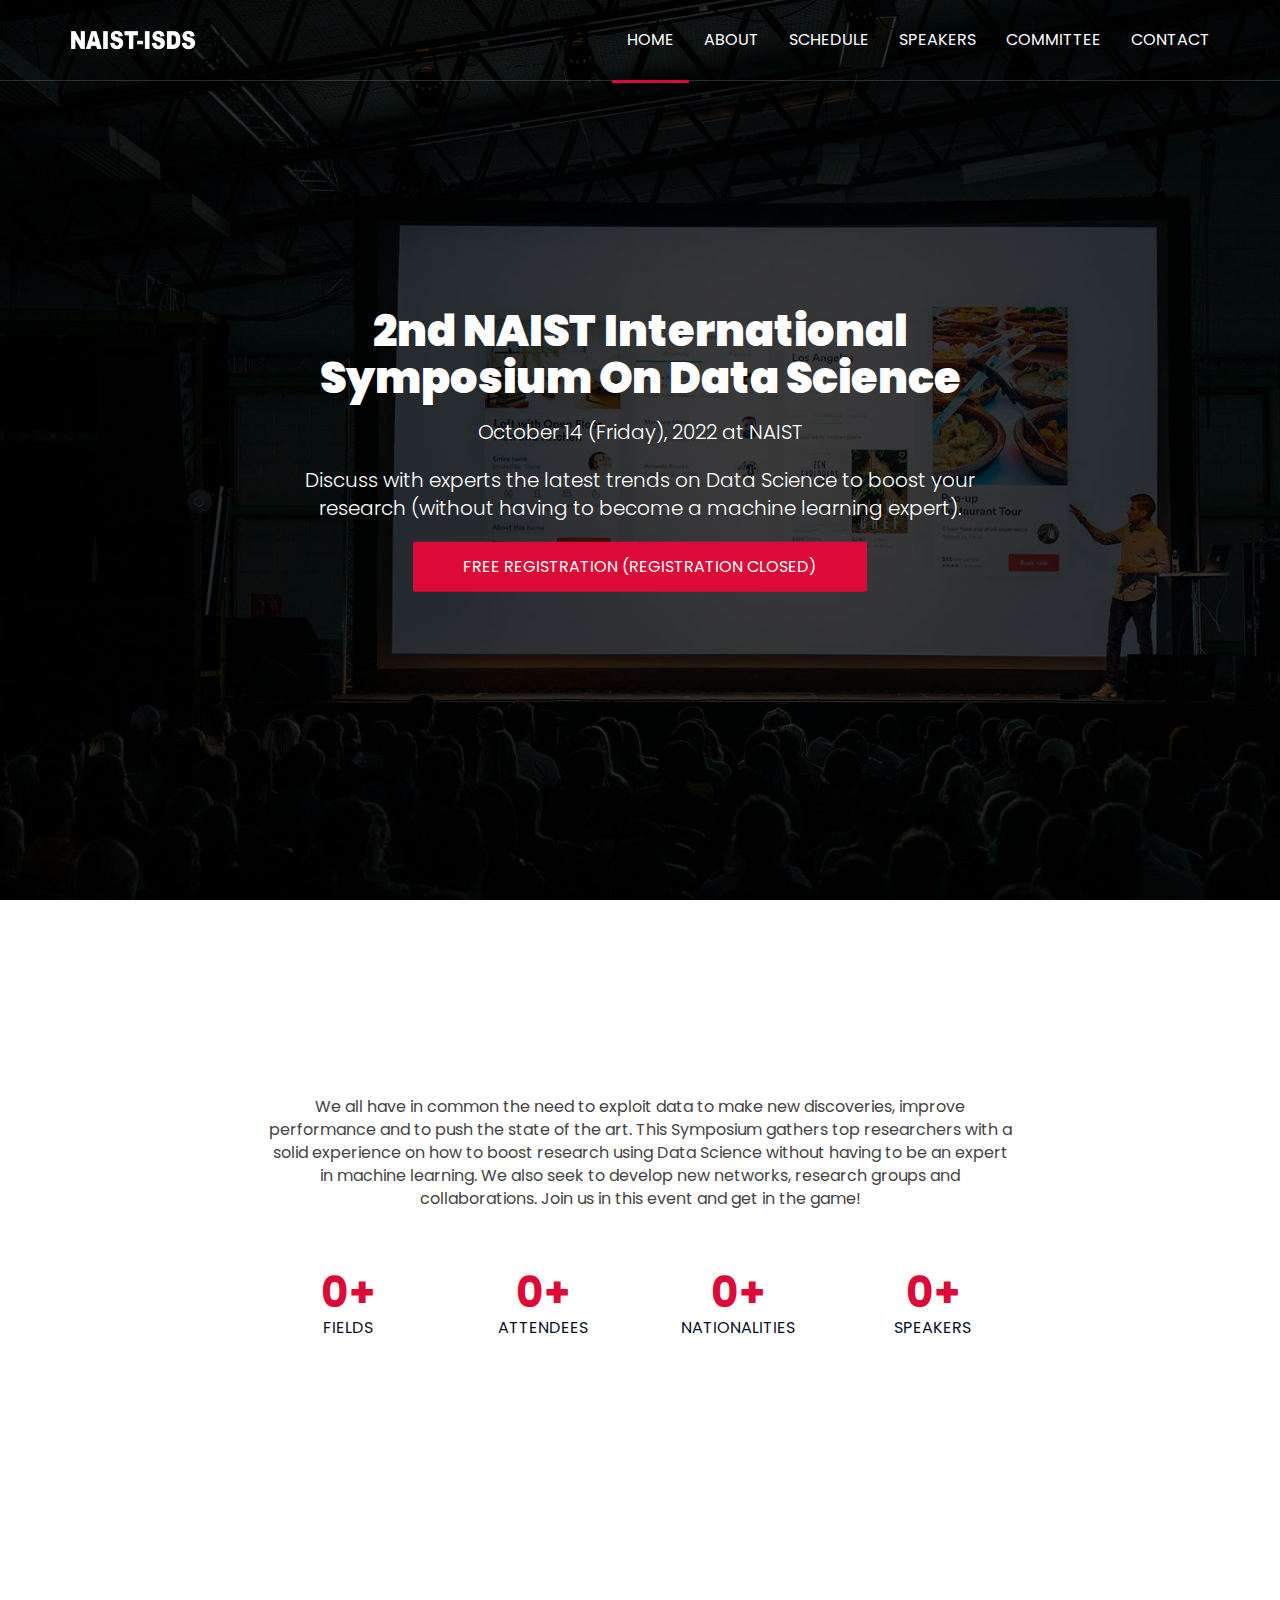
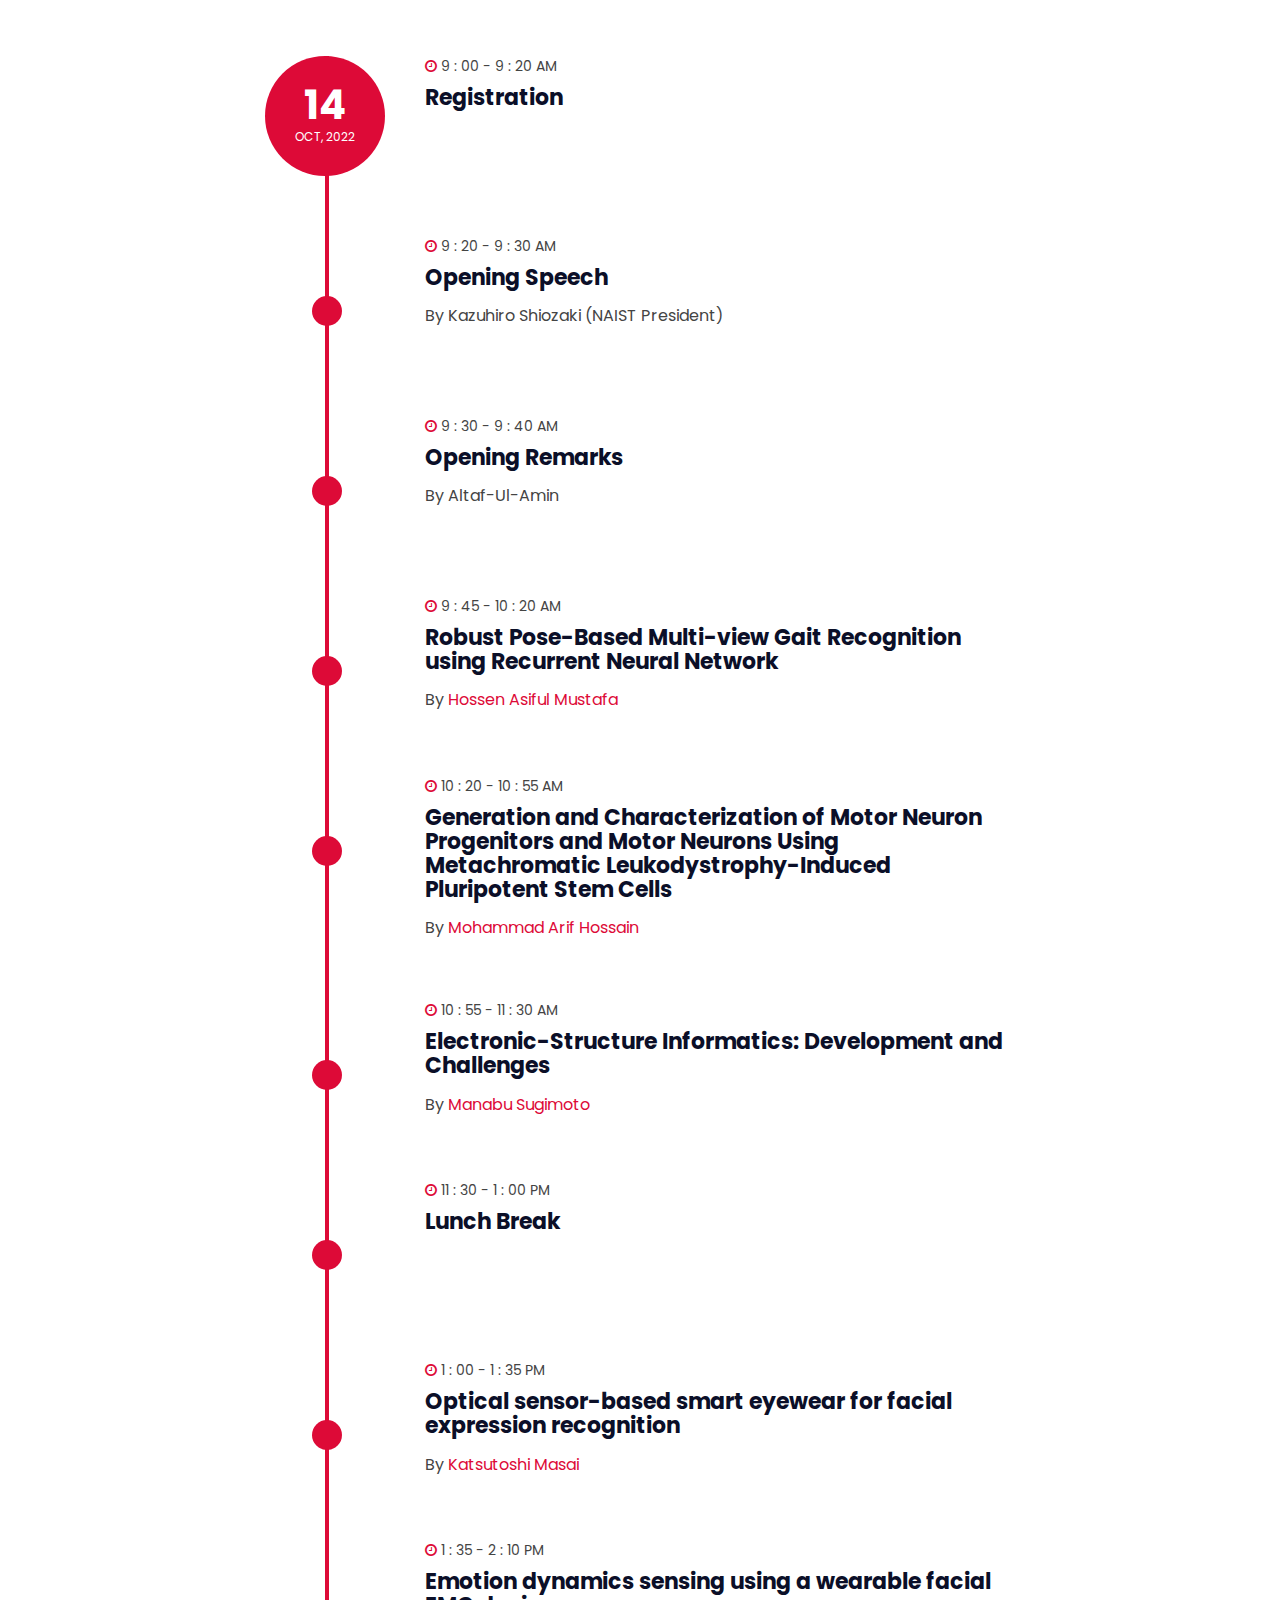
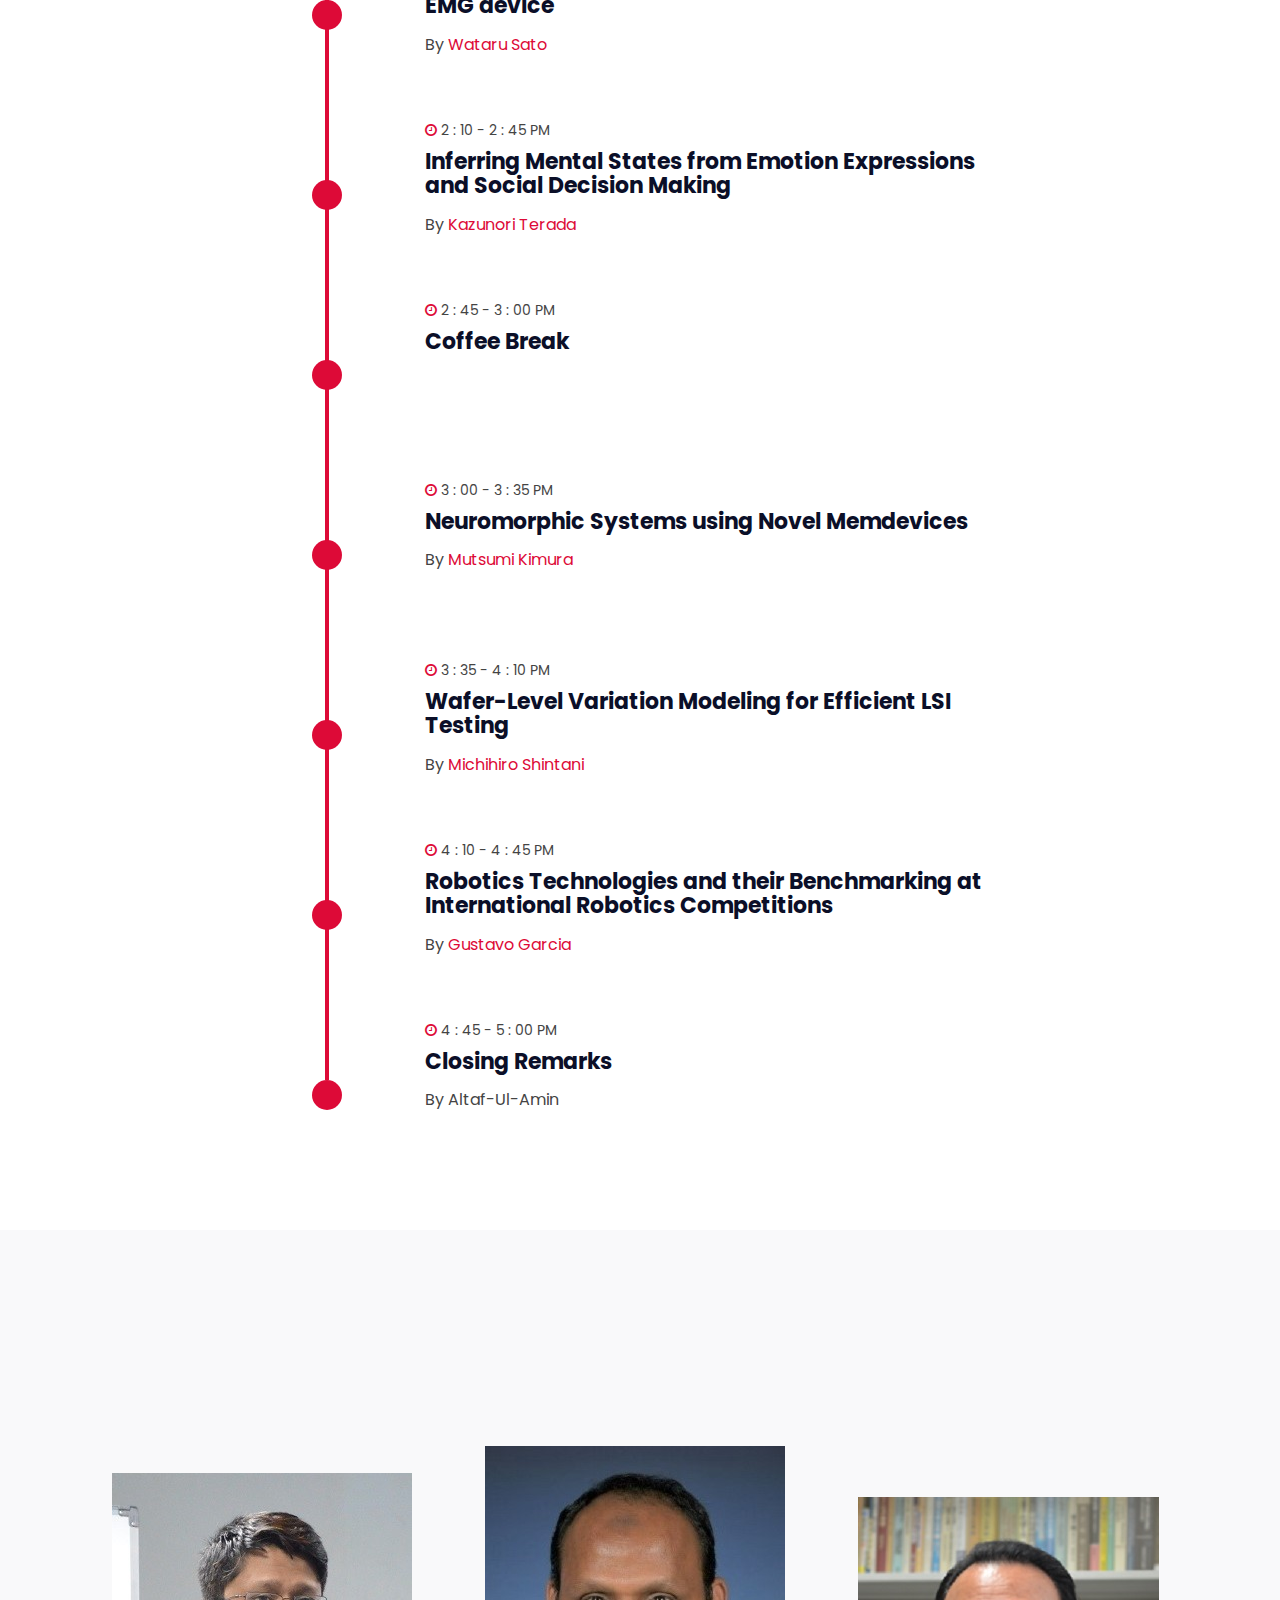
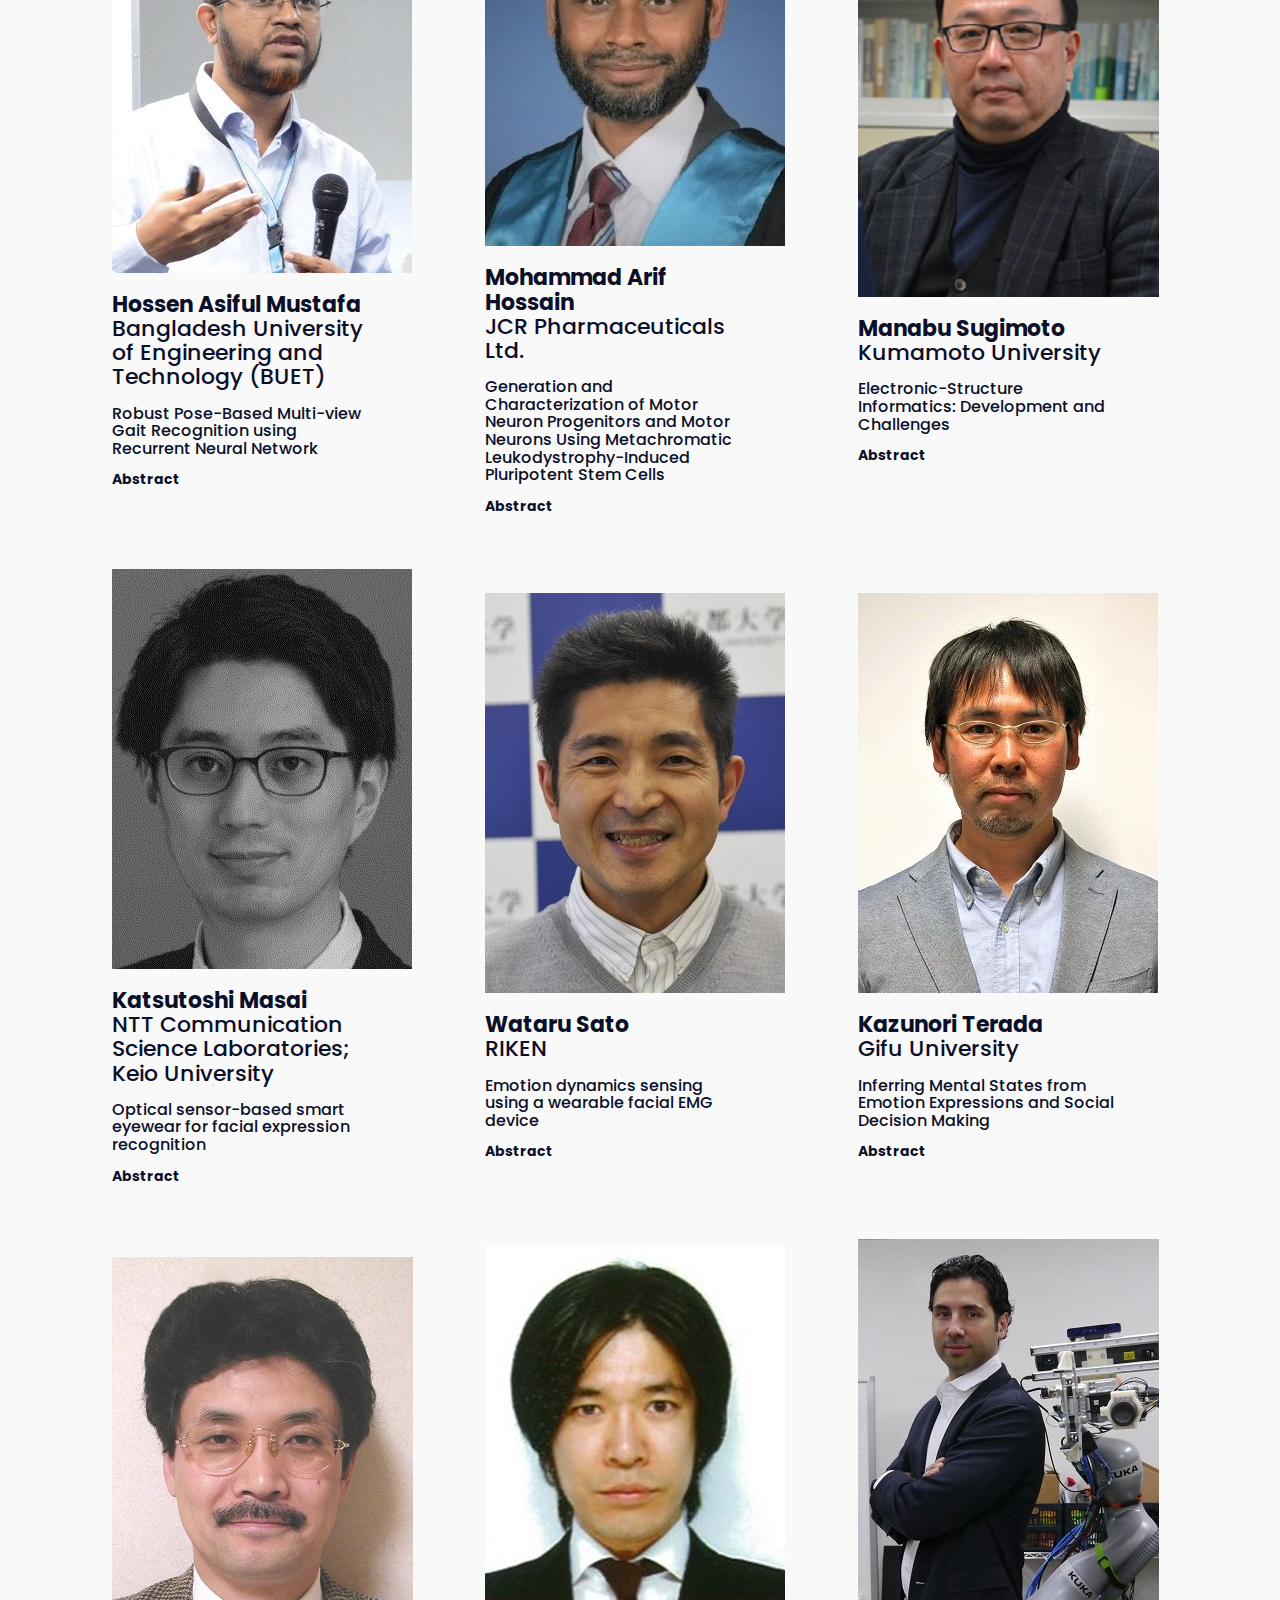
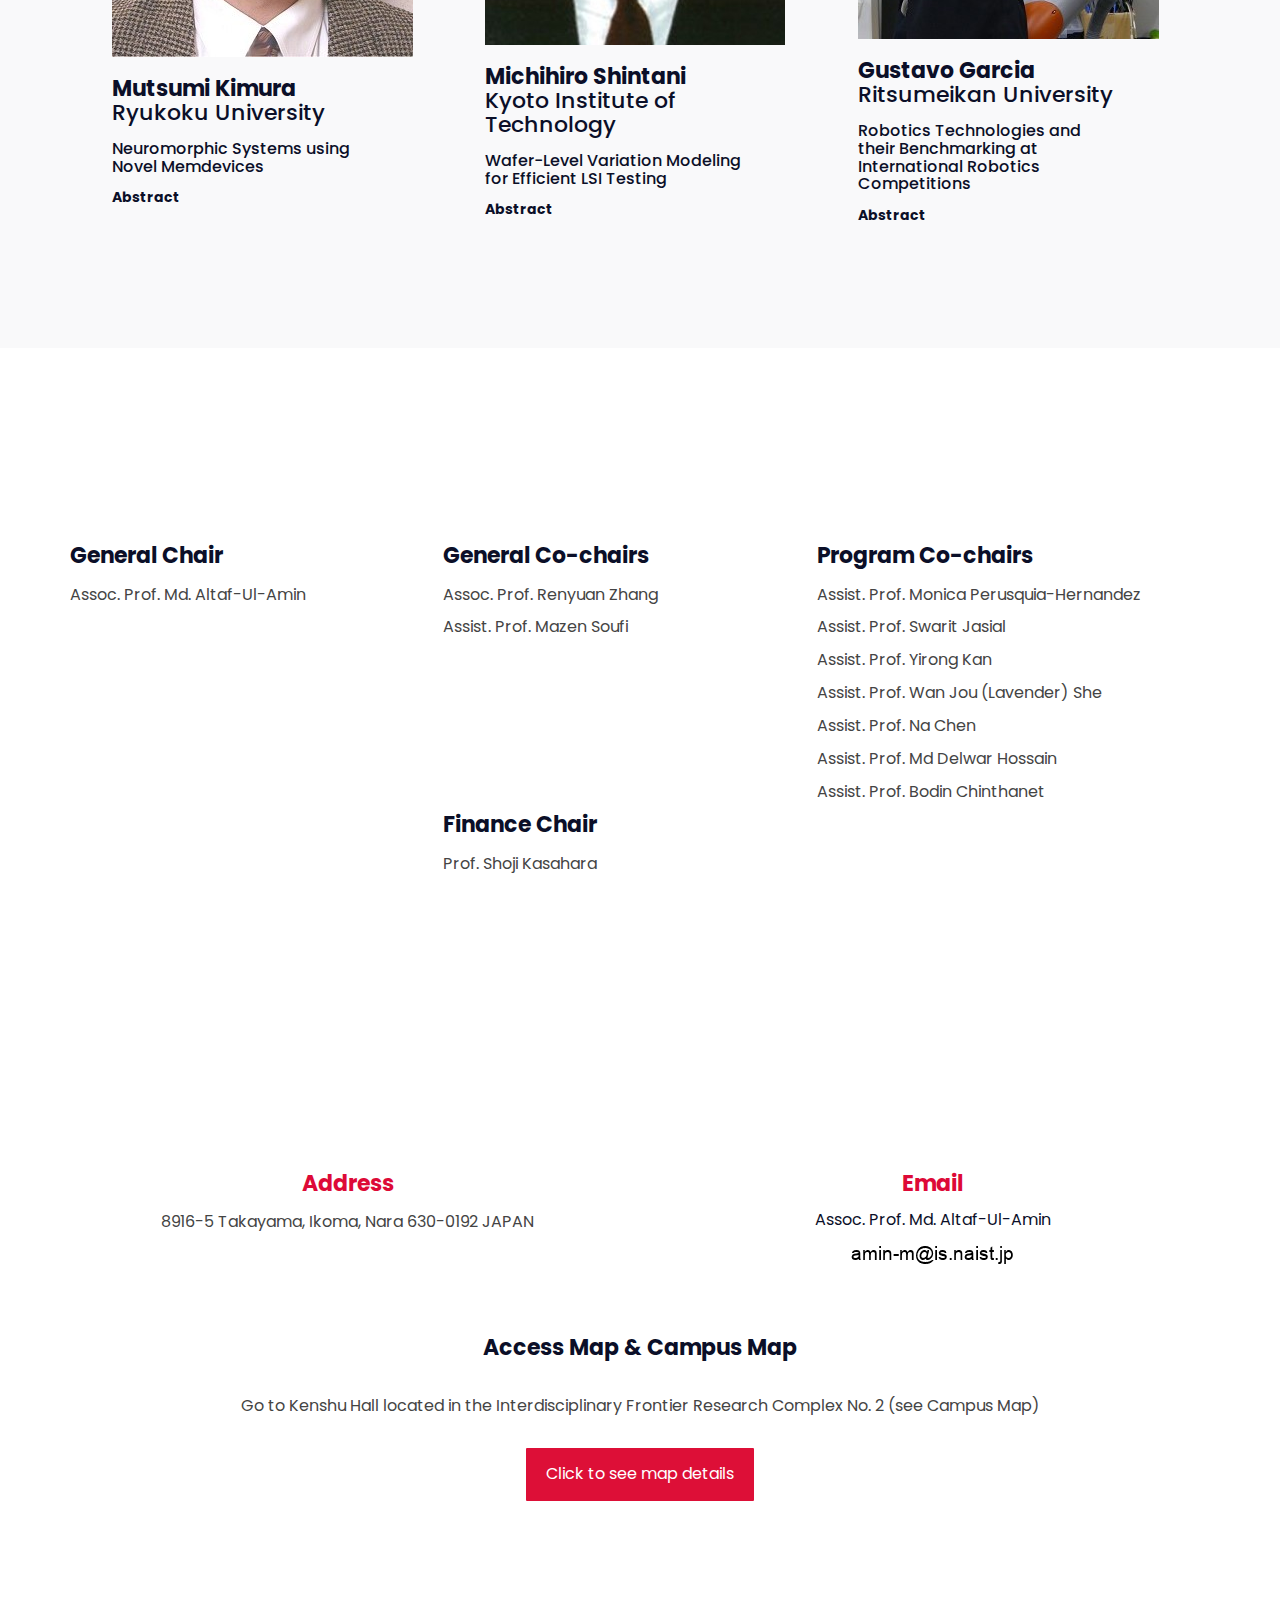
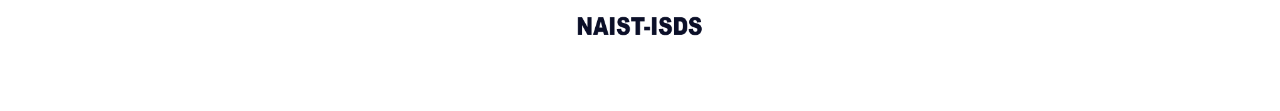
<file: index.html>
<!DOCTYPE html>
<html lang="en">

<head>
  <meta charset="utf-8">
  <meta http-equiv="X-UA-Compatible" content="IE=edge">
  <meta name="viewport" content="width=device-width, initial-scale=1">
  <!-- The above 3 meta tags *must* come first in the head; any other head content must come *after* these tags -->

  <title>2nd NAIST International Symposium on Data Science</title>

  <!-- Google font -->
  <link href="https://fonts.googleapis.com/css?family=Poppins:400,700,900" rel="stylesheet">

  <!-- Bootstrap -->
  <link type="text/css" rel="stylesheet" href="css/bootstrap.min.css" />

  <!-- Owl Carousel -->
  <link type="text/css" rel="stylesheet" href="css/owl.carousel.css" />
  <link type="text/css" rel="stylesheet" href="css/owl.theme.default.css" />

  <!-- Font Awesome Icon -->
  <link rel="stylesheet" href="css/font-awesome.min.css">

  <!-- Custom stlylesheet -->
  <link type="text/css" rel="stylesheet" href="css/style.css" />

  <!-- HTML5 shim and Respond.js for IE8 support of HTML5 elements and media queries -->
  <!-- WARNING: Respond.js doesn't work if you view the page via file:// -->
  <!--[if lt IE 9]>
        <script src="https://oss.maxcdn.com/html5shiv/3.7.3/html5shiv.min.js"></script>
        <script src="https://oss.maxcdn.com/respond/1.4.2/respond.min.js"></script>
      <![endif]-->
</head>

<body>

	<!-- Header -->
<header id="header" class="transparent-navbar">
  <!-- container -->
  <div class="container">
    <!-- navbar header -->
    <div class="navbar-header">
      <!-- Logo -->
      <div class="navbar-brand">
        <a class="logo" href="index.html">
          <img class="logo-img" src="./img/logo.png" alt="logo" />
          <img class="logo-alt-img" src="./img/logo-alt.png" alt="logo" />
        </a>
      </div>
      <!-- /Logo -->

      <!-- Mobile toggle -->
      <button class="navbar-toggle">
          <i class="fa fa-bars"></i>
        </button>
      <!-- /Mobile toggle -->
    </div>
    <!-- /navbar header -->

    <!-- Navigation -->
    <nav id="nav">
      <ul class="main-nav nav navbar-nav navbar-right">
        
          <li><a href="#home">Home</a></li>
        
          <li><a href="#about">About</a></li>
        
          <li><a href="#schedule">Schedule</a></li>
        
          <li><a href="#speakers">Speakers</a></li>
        
          <li><a href="#committee">Committee</a></li>
        
          <li><a href="#contact">Contact</a></li>
        
      </ul>
    </nav>
    <!-- /Navigation -->
  </div>
  <!-- /container -->
</header>
<!-- /Header -->

<!-- Home -->
<div id="home">
  <!-- background image -->
  <div class="section-bg" style="background-image:url(./img/background01.jpg)" data-stellar-background-ratio="0.5"></div>
  <!-- /background image -->

  <!-- home wrapper -->
  <div class="home-wrapper">
    <!-- container -->
    <div class="container">
      <!-- row -->
      <div class="row">
        <!-- home content -->
        <div class="col-md-8 col-md-offset-2">
          <div class="home-content">
            <h1>2nd NAIST International Symposium on Data Science</h1>
            <h4 class="lead">October 14 (Friday), 2022 at NAIST</h4>
            <h4 class="lead">Discuss with experts the latest trends on Data Science to boost your research (without having to become a machine learning expert).</h4>
            <a href="#" class="main-btn">Free registration (Registration closed)</a>
          </div>
        </div>
        <!-- /home content -->
      </div>
      <!-- /row -->
    </div>
    <!-- /container -->
  </div>
  <!-- /home wrapper -->
</div>
<!-- /Home -->

<!-- About -->
<div id="about" class="section">
  <!-- container -->
  <div class="container">
    <!-- row -->
    <div class="row">
      <!-- section title -->
      <div class="section-title">
        <h3 class="title"><span>About</span> <span style="color: #dd0a37;">Event</span></h3>
      </div>
      <!-- /section title -->

      <div class="col-md-8 col-md-offset-2 text-center">
        <!-- about content -->
        <div class="about-content">
          <p>We all have in common the need to exploit data to make new discoveries, improve performance and to push the state of the art. This Symposium gathers top researchers with a solid experience on how to boost research using Data Science without having to be an expert in machine learning. We also seek to develop new networks, research groups and collaborations. Join us in this event and get in the game!</p>
        </div>
        <!-- /about content -->

        <!-- Numbers -->
        <div id="numbers">
          <!-- row -->
          <div class="row">
            <!-- number -->
            <div class="col-md-3 col-sm-3 col-xs-6">
              <div class="number">
                <h3><span class="counter" data-from="0" data-to="32" data-speed="1500">0</span>+</h3>
                <p>Fields</p>
              </div>
            </div>
            <!-- /number -->

            <!-- number -->
            <div class="col-md-3 col-sm-3 col-xs-6">
              <div class="number">
                <h3><span class="counter" data-from="0" data-to="64" data-speed="1500">0</span>+</h3>
                <p>Attendees</p>
              </div>
            </div>
            <!-- /number -->

            <!-- number -->
            <div class="col-md-3 col-sm-3 col-xs-6">
              <div class="number">
                <h3><span class="counter" data-from="0" data-to="21" data-speed="1500">0</span>+</h3>
                <p>Nationalities</p>
              </div>
            </div>
            <!-- /number -->

            <!-- number -->
            <div class="col-md-3 col-sm-3 col-xs-6">
              <div class="number">
                <h3><span class="counter" data-from="0" data-to="9" data-speed="1500">0</span>+</h3>
                <p>Speakers</p>
              </div>
            </div>
            <!-- /number -->
          </div>
          <!-- /row -->
        </div>
        <!-- /Numbers -->
      </div>
    </div>
    <!-- row -->
  </div>
  <!-- /container -->
</div>
<!-- /About -->

<!-- Event Schedule -->
<div id="schedule" class="section">
  <!-- container -->
  <div class="container">
    <!-- row -->
    <div class="row">
      <!-- section title -->
      <div class="section-title">
        <!-- <h3 class="title"><span>Event</span> <span style="color: #dd0a37;">Schedule</span></h3> -->
        <h3 class="title"><span></span> <span style="color: #dd0a37;">Schedule</span></h3>
      </div>
      <!-- /section title -->

      <div class="col-md-8 col-md-offset-2">
        
        <div class="events-wrapper">
          
          <div class="event">
            
              <div class="event-day">
                <div>
                  <span class="day">14</span>
                  <span class="year">Oct, 2022</span>
                </div>
              </div>
            
            <div class="event-content">
              <p class="event-time"><i class="fa fa-clock-o"></i> 9 : 00 - 9 : 20 AM</p>
              <h3 class="event-title">Registration</h3>
              
            </div>
          </div>
          
          <div class="event">
            
              <div class="event-hour"></div>
            
            <div class="event-content">
              <p class="event-time"><i class="fa fa-clock-o"></i> 9 : 20 - 9 : 30 AM</p>
              <h3 class="event-title">Opening Speech</h3>
              
                
                  <p>By Kazuhiro Shiozaki (NAIST President)</p>
                
              
            </div>
          </div>
          
          <div class="event">
            
              <div class="event-hour"></div>
            
            <div class="event-content">
              <p class="event-time"><i class="fa fa-clock-o"></i> 9 : 30 - 9 : 40 AM</p>
              <h3 class="event-title">Opening Remarks</h3>
              
                
                  <p>By Altaf-Ul-Amin</p>
                
              
            </div>
          </div>
          
          <div class="event">
            
              <div class="event-hour"></div>
            
            <div class="event-content">
              <p class="event-time"><i class="fa fa-clock-o"></i> 9 : 45 - 10 : 20 AM</p>
              <h3 class="event-title">Robust Pose-Based Multi-view Gait Recognition using Recurrent Neural Network</h3>
              
                
                  <p>By <a href="abstracts.html#asif">Hossen Asiful Mustafa</a></p>
                
              
            </div>
          </div>
          
          <div class="event">
            
              <div class="event-hour"></div>
            
            <div class="event-content">
              <p class="event-time"><i class="fa fa-clock-o"></i> 10 : 20 - 10 : 55 AM</p>
              <h3 class="event-title">Generation and Characterization of Motor Neuron Progenitors and Motor Neurons Using Metachromatic Leukodystrophy-Induced Pluripotent Stem Cells</h3>
              
                
                  <p>By <a href="abstracts.html#arif">Mohammad Arif Hossain</a></p>
                
              
            </div>
          </div>
          
          <div class="event">
            
              <div class="event-hour"></div>
            
            <div class="event-content">
              <p class="event-time"><i class="fa fa-clock-o"></i> 10 : 55 - 11 : 30 AM</p>
              <h3 class="event-title">Electronic-Structure Informatics: Development and Challenges</h3>
              
                
                  <p>By <a href="abstracts.html#sugimoto">Manabu Sugimoto</a></p>
                
              
            </div>
          </div>
          
          <div class="event">
            
              <div class="event-hour"></div>
            
            <div class="event-content">
              <p class="event-time"><i class="fa fa-clock-o"></i> 11 : 30 - 1 : 00 PM</p>
              <h3 class="event-title">Lunch Break</h3>
              
            </div>
          </div>
          
          <div class="event">
            
              <div class="event-hour"></div>
            
            <div class="event-content">
              <p class="event-time"><i class="fa fa-clock-o"></i> 1 : 00 - 1 : 35 PM</p>
              <h3 class="event-title">Optical sensor-based smart eyewear for facial expression recognition</h3>
              
                
                  <p>By <a href="abstracts.html#masai">Katsutoshi Masai</a></p>
                
              
            </div>
          </div>
          
          <div class="event">
            
              <div class="event-hour"></div>
            
            <div class="event-content">
              <p class="event-time"><i class="fa fa-clock-o"></i> 1 : 35 - 2 : 10 PM</p>
              <h3 class="event-title">Emotion dynamics sensing using a wearable facial EMG device</h3>
              
                
                  <p>By <a href="abstracts.html#sato">Wataru Sato</a></p>
                
              
            </div>
          </div>
          
          <div class="event">
            
              <div class="event-hour"></div>
            
            <div class="event-content">
              <p class="event-time"><i class="fa fa-clock-o"></i> 2 : 10 - 2 : 45 PM</p>
              <h3 class="event-title">Inferring Mental States from Emotion Expressions and Social Decision Making</h3>
              
                
                  <p>By <a href="abstracts.html#terada">Kazunori Terada</a></p>
                
              
            </div>
          </div>
          
          <div class="event">
            
              <div class="event-hour"></div>
            
            <div class="event-content">
              <p class="event-time"><i class="fa fa-clock-o"></i> 2 : 45 - 3 : 00 PM</p>
              <h3 class="event-title">Coffee Break</h3>
              
            </div>
          </div>
          
          <div class="event">
            
              <div class="event-hour"></div>
            
            <div class="event-content">
              <p class="event-time"><i class="fa fa-clock-o"></i> 3 : 00 - 3 : 35 PM</p>
              <h3 class="event-title">Neuromorphic Systems using Novel Memdevices</h3>
              
                
                  <p>By <a href="abstracts.html#kimura">Mutsumi Kimura</a></p>
                
              
            </div>
          </div>
          
          <div class="event">
            
              <div class="event-hour"></div>
            
            <div class="event-content">
              <p class="event-time"><i class="fa fa-clock-o"></i> 3 : 35 - 4 : 10 PM</p>
              <h3 class="event-title">Wafer-Level Variation Modeling for Efficient LSI Testing</h3>
              
                
                  <p>By <a href="abstracts.html#shintani">Michihiro Shintani</a></p>
                
              
            </div>
          </div>
          
          <div class="event">
            
              <div class="event-hour"></div>
            
            <div class="event-content">
              <p class="event-time"><i class="fa fa-clock-o"></i> 4 : 10 - 4 : 45 PM</p>
              <h3 class="event-title">Robotics Technologies and their Benchmarking at International Robotics Competitions</h3>
              
                
                  <p>By <a href="abstracts.html#tavo">Gustavo Garcia</a></p>
                
              
            </div>
          </div>
          
          <div class="event">
            
              <div class="event-hour"></div>
            
            <div class="event-content">
              <p class="event-time"><i class="fa fa-clock-o"></i> 4 : 45 - 5 : 00 PM</p>
              <h3 class="event-title">Closing Remarks</h3>
              
                
                  <p>By Altaf-Ul-Amin</p>
                
              
            </div>
          </div>
          
        </div>

        <!-- TODO -->
        <!-- <div class="download-btn">
          <a href="#" class="main-btn">Download Schedule</a>
        </div> -->

      </div>
    </div>
    <!-- /row -->
  </div>
  <!-- /container -->
</div>
<!-- /Event Schedule -->

<!-- Speakers -->
<div id="speakers" class="section">
  <!-- container -->
  <div class="container">
    <!-- row -->
    <div class="row">
      <!-- section title -->
      <div class="section-title">
        <h3 class="title"><span>Our</span> <span style="color: #dd0a37;">Speakers</span></h3>
      </div>
      <!-- section title -->

      <!-- wrapper -->
      <div class="wrapper">
        
          <div class="col-md-4 col-sm-6 pro">
            <a href="abstracts.html#asif"><img src="./img/asif.jpg" alt="Hossen Asiful Mustafa" /></a>
            <a href="abstracts.html#asif"><h3><strong>Hossen Asiful Mustafa</strong><br />Bangladesh University of Engineering and Technology (BUET)</h3></a>
            <a href="abstracts.html#asif"><h4>Robust Pose-Based Multi-view Gait Recognition using Recurrent Neural Network</h4></a>
            <a href="abstracts.html#asif"><h5>Abstract</h5></a>
          </div>
        
          <div class="col-md-4 col-sm-6 pro">
            <a href="abstracts.html#arif"><img src="./img/arif.jpg" alt="Mohammad Arif Hossain" /></a>
            <a href="abstracts.html#arif"><h3><strong>Mohammad Arif Hossain</strong><br />JCR Pharmaceuticals Ltd.</h3></a>
            <a href="abstracts.html#arif"><h4>Generation and Characterization of Motor Neuron Progenitors and Motor Neurons Using Metachromatic Leukodystrophy-Induced Pluripotent Stem Cells</h4></a>
            <a href="abstracts.html#arif"><h5>Abstract</h5></a>
          </div>
        
          <div class="col-md-4 col-sm-6 pro">
            <a href="abstracts.html#sugimoto"><img src="./img/sugimoto.jpg" alt="Manabu Sugimoto" /></a>
            <a href="abstracts.html#sugimoto"><h3><strong>Manabu Sugimoto</strong><br />Kumamoto University</h3></a>
            <a href="abstracts.html#sugimoto"><h4>Electronic-Structure Informatics: Development and Challenges</h4></a>
            <a href="abstracts.html#sugimoto"><h5>Abstract</h5></a>
          </div>
        
          <div class="col-md-4 col-sm-6 pro">
            <a href="abstracts.html#masai"><img src="./img/masai.jpeg" alt="Katsutoshi Masai" /></a>
            <a href="abstracts.html#masai"><h3><strong>Katsutoshi Masai</strong><br />NTT Communication Science Laboratories; Keio University</h3></a>
            <a href="abstracts.html#masai"><h4>Optical sensor-based smart eyewear for facial expression recognition</h4></a>
            <a href="abstracts.html#masai"><h5>Abstract</h5></a>
          </div>
        
          <div class="col-md-4 col-sm-6 pro">
            <a href="abstracts.html#sato"><img src="./img/sato.jpg" alt="Wataru Sato" /></a>
            <a href="abstracts.html#sato"><h3><strong>Wataru Sato</strong><br />RIKEN</h3></a>
            <a href="abstracts.html#sato"><h4>Emotion dynamics sensing using a wearable facial EMG device</h4></a>
            <a href="abstracts.html#sato"><h5>Abstract</h5></a>
          </div>
        
          <div class="col-md-4 col-sm-6 pro">
            <a href="abstracts.html#terada"><img src="./img/terada.jpg" alt="Kazunori Terada" /></a>
            <a href="abstracts.html#terada"><h3><strong>Kazunori Terada</strong><br />Gifu University</h3></a>
            <a href="abstracts.html#terada"><h4>Inferring Mental States from Emotion Expressions and Social Decision Making</h4></a>
            <a href="abstracts.html#terada"><h5>Abstract</h5></a>
          </div>
        
          <div class="col-md-4 col-sm-6 pro">
            <a href="abstracts.html#kimura"><img src="./img/kimura.jpg" alt="Mutsumi Kimura" /></a>
            <a href="abstracts.html#kimura"><h3><strong>Mutsumi Kimura</strong><br />Ryukoku University</h3></a>
            <a href="abstracts.html#kimura"><h4>Neuromorphic Systems using Novel Memdevices</h4></a>
            <a href="abstracts.html#kimura"><h5>Abstract</h5></a>
          </div>
        
          <div class="col-md-4 col-sm-6 pro">
            <a href="abstracts.html#shintani"><img src="./img/shintani.jpg" alt="Michihiro Shintani" /></a>
            <a href="abstracts.html#shintani"><h3><strong>Michihiro Shintani</strong><br />Kyoto Institute of Technology</h3></a>
            <a href="abstracts.html#shintani"><h4>Wafer-Level Variation Modeling for Efficient LSI Testing</h4></a>
            <a href="abstracts.html#shintani"><h5>Abstract</h5></a>
          </div>
        
          <div class="col-md-4 col-sm-6 pro">
            <a href="abstracts.html#tavo"><img src="./img/tavo.jpg" alt="Gustavo Garcia" /></a>
            <a href="abstracts.html#tavo"><h3><strong>Gustavo Garcia</strong><br />Ritsumeikan University</h3></a>
            <a href="abstracts.html#tavo"><h4>Robotics Technologies and their Benchmarking at International Robotics Competitions</h4></a>
            <a href="abstracts.html#tavo"><h5>Abstract</h5></a>
          </div>
        
      </div>
      <!-- /wrapper --> 

    </div>
    <!-- /row -->
  </div>
  <!-- /container -->
</div>
<!-- /Speakers -->

<!-- Committee -->
<div id="committee" class="section">
  <!-- container -->
  <div class="container">
    <!-- row -->
    <div class="row">
      <!-- section title -->
      <div class="section-title">
        <h3 class="title"><span>Our</span> <span style="color: #dd0a37;">Committee</span></h3>
      </div>
      <!-- section title -->

      <!-- wrapper -->
      <div class="wrapper">
        
          <div class="col-md-4 col-sm-6">
            <h3><strong>General Chair</strong></h3>
            
            <p>Assoc. Prof. Md. Altaf-Ul-Amin</p>
            
          </div>
        
          <div class="col-md-4 col-sm-6">
            <h3><strong>General Co-chairs</strong></h3>
            
            <p>Assoc. Prof. Renyuan Zhang</p>
            
            <p>Assist. Prof. Mazen Soufi</p>
            
          </div>
        
          <div class="col-md-4 col-sm-6">
            <h3><strong>Program Co-chairs</strong></h3>
            
            <p>Assist. Prof. Monica Perusquia-Hernandez</p>
            
            <p>Assist. Prof. Swarit Jasial</p>
            
            <p>Assist. Prof. Yirong Kan</p>
            
            <p>Assist. Prof. Wan Jou (Lavender) She</p>
            
            <p>Assist. Prof. Na Chen</p>
            
            <p>Assist. Prof. Md Delwar Hossain</p>
            
            <p>Assist. Prof. Bodin Chinthanet</p>
            
          </div>
        
          <div class="col-md-4 col-sm-6">
            <h3><strong>Finance Chair</strong></h3>
            
            <p>Prof. Shoji Kasahara</p>
            
          </div>
        
      </div>
      <!-- /wrapper -->

    </div>
    <!-- /row -->
  </div>
  <!-- /container -->
</div>
<!-- /Committee -->

<!-- Contact -->
<div id="contact" class="section">
  <!-- container -->
  <div class="container">
    <!-- row -->
    <div class="row">
      <!-- section title -->
      <div class="section-title">
        <h3 class="title"><span>Contact</span> <span style="color: #dd0a37;">Info</span></h3>
      </div>
      <!-- /section title -->

      <!-- contact -->
      <div class="col-sm-6">
        <div class="contact">
          <h3>Address</h3>
          <p>8916-5 Takayama, Ikoma, Nara 630-0192 JAPAN</p>
        </div>
      </div>
      <!-- /contact -->

      <!-- contact -->
      <!--<div class="col-sm-4">
        <div class="contact">
          <h3>Phone</h3>
          <p>TBA</p>
        </div>
      </div> --> 
      <!-- /contact -->

      <!-- contact -->
      <div class="col-sm-6">
        <div class="contact">
          <h3>Email</h3>
          <h4 style="font-weight: normal;">Assoc. Prof. Md. Altaf-Ul-Amin</h4>
          <img src="./img/email-as-image-amin-m.png" alt="Assoc. Prof. Md. Altaf-Ul-Amin" />
        </div>
      </div>
      <!-- /contact -->

    </div>
    <!-- /row -->
  </div>
  <!-- /container -->

  <!-- map -->
  <div id="maps" style="text-align: center; margin: auto; padding: 40px;">
    <h3>Access Map &amp; Campus Map</h3>
    <p style="padding: 20px;">Go to Kenshu Hall located in the Interdisciplinary Frontier Research Complex No. 2 (see Campus Map)</p>
    <button class="back-btn"><a href="http://www.naist.jp/en/about_naist/other_information/accessmap/index.html">Click to see map details</a></button>		
  </div>
  <!-- /map -->

</div>
<!-- /Contact -->


  <!-- Footer -->
<footer id="footer">
  <!-- container -->
  <div class="container">
    <!-- row -->
    <div class="row">

      <!-- footer logo -->
      <div class="col-md-4 col-md-push-4">
        <div class="footer-brand">
          <a class="logo" href="index.html">
            <img class="logo-img" src="./img/logo.png" alt="logo">
          </a>
        </div>
      </div>
      <!-- /footer logo -->

    </div> 
    <!-- /row -->
  </div>
  <!-- /container -->
</footer>
<!-- /Footer -->
  
	<!-- jQuery Plugins -->
	<script src="js/jquery.min.js"></script>
	<script src="js/bootstrap.min.js"></script>
	<script src="js/jquery.waypoints.min.js"></script>
	<script src="js/owl.carousel.min.js"></script>
	<script src="js/jquery.stellar.min.js"></script>
	<!-- <script src="https://maps.googleapis.com/maps/api/js?v=3.exp&sensor=false"></script> -->
	<!-- <script src="js/google-map.js"></script> -->
	<script src="js/jquery.countTo.js"></script>
	<script src="js/main.js"></script>

</body>

</html>
</file>
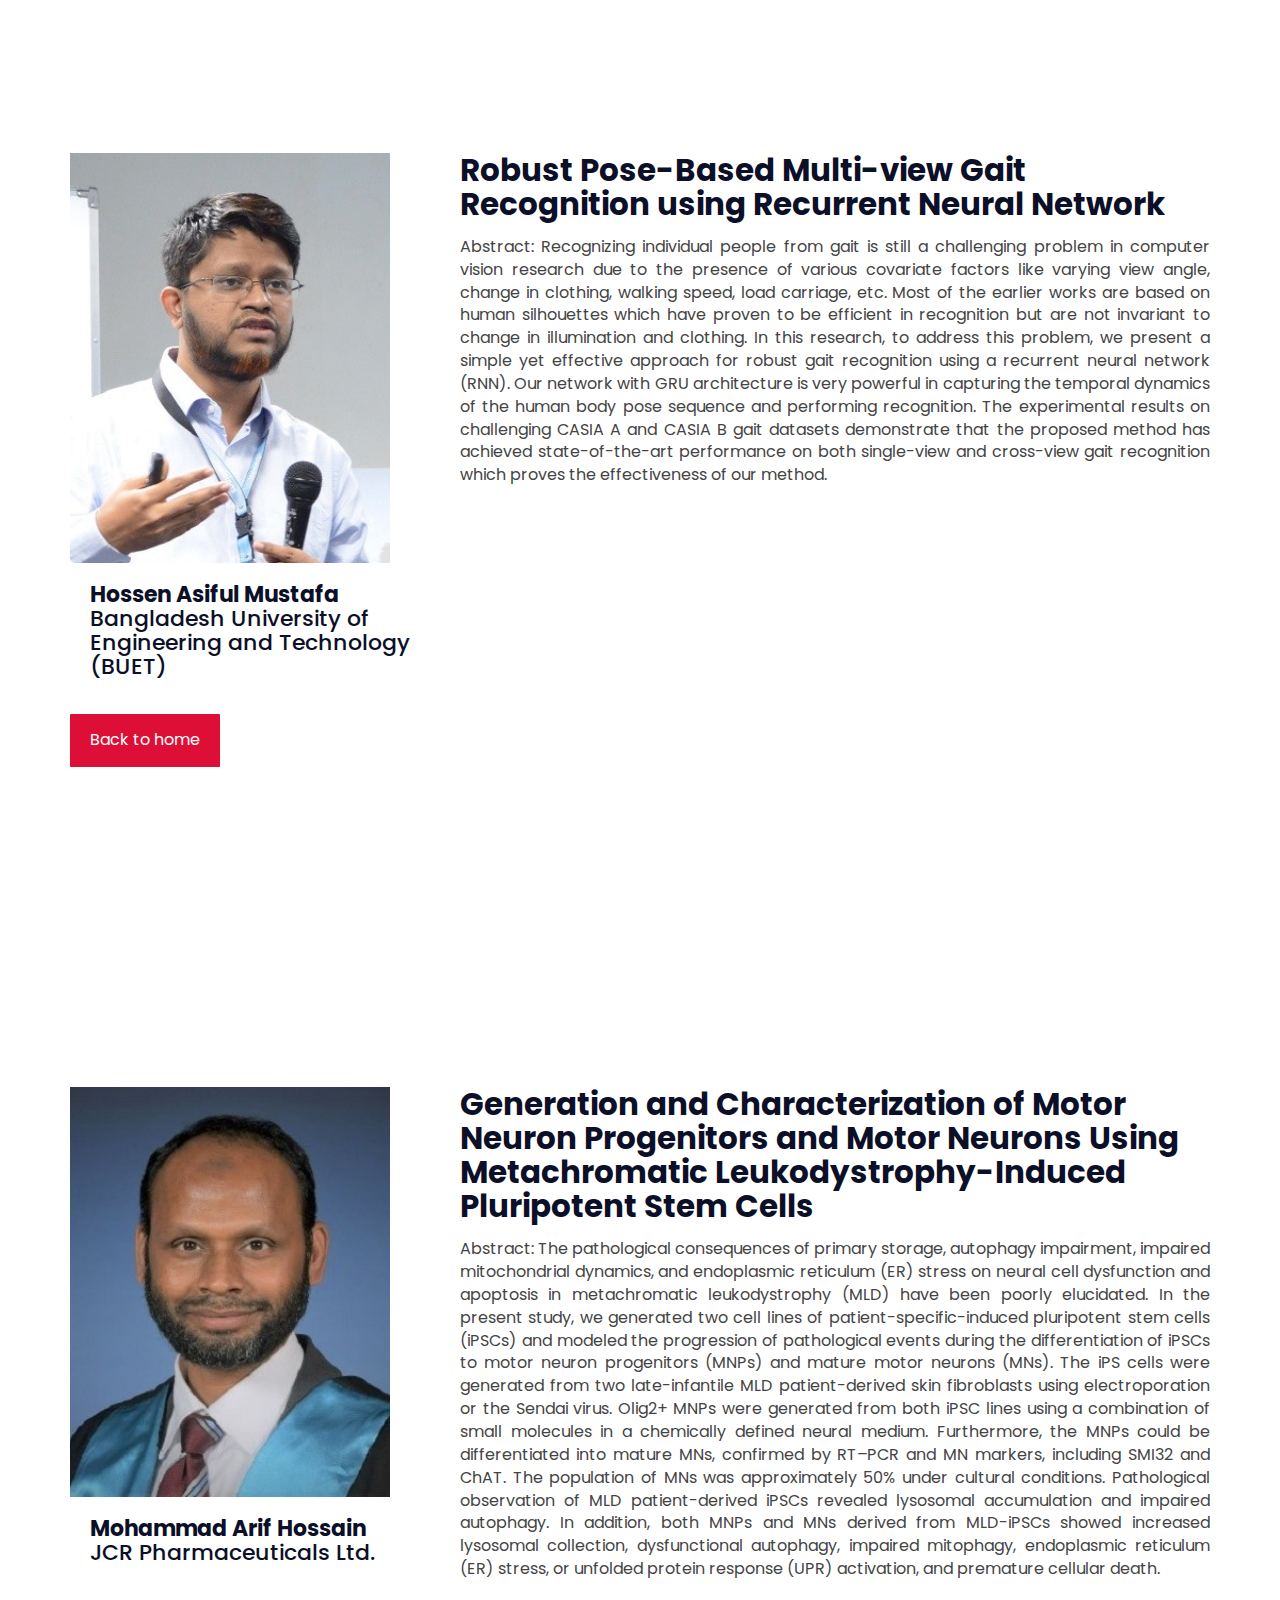
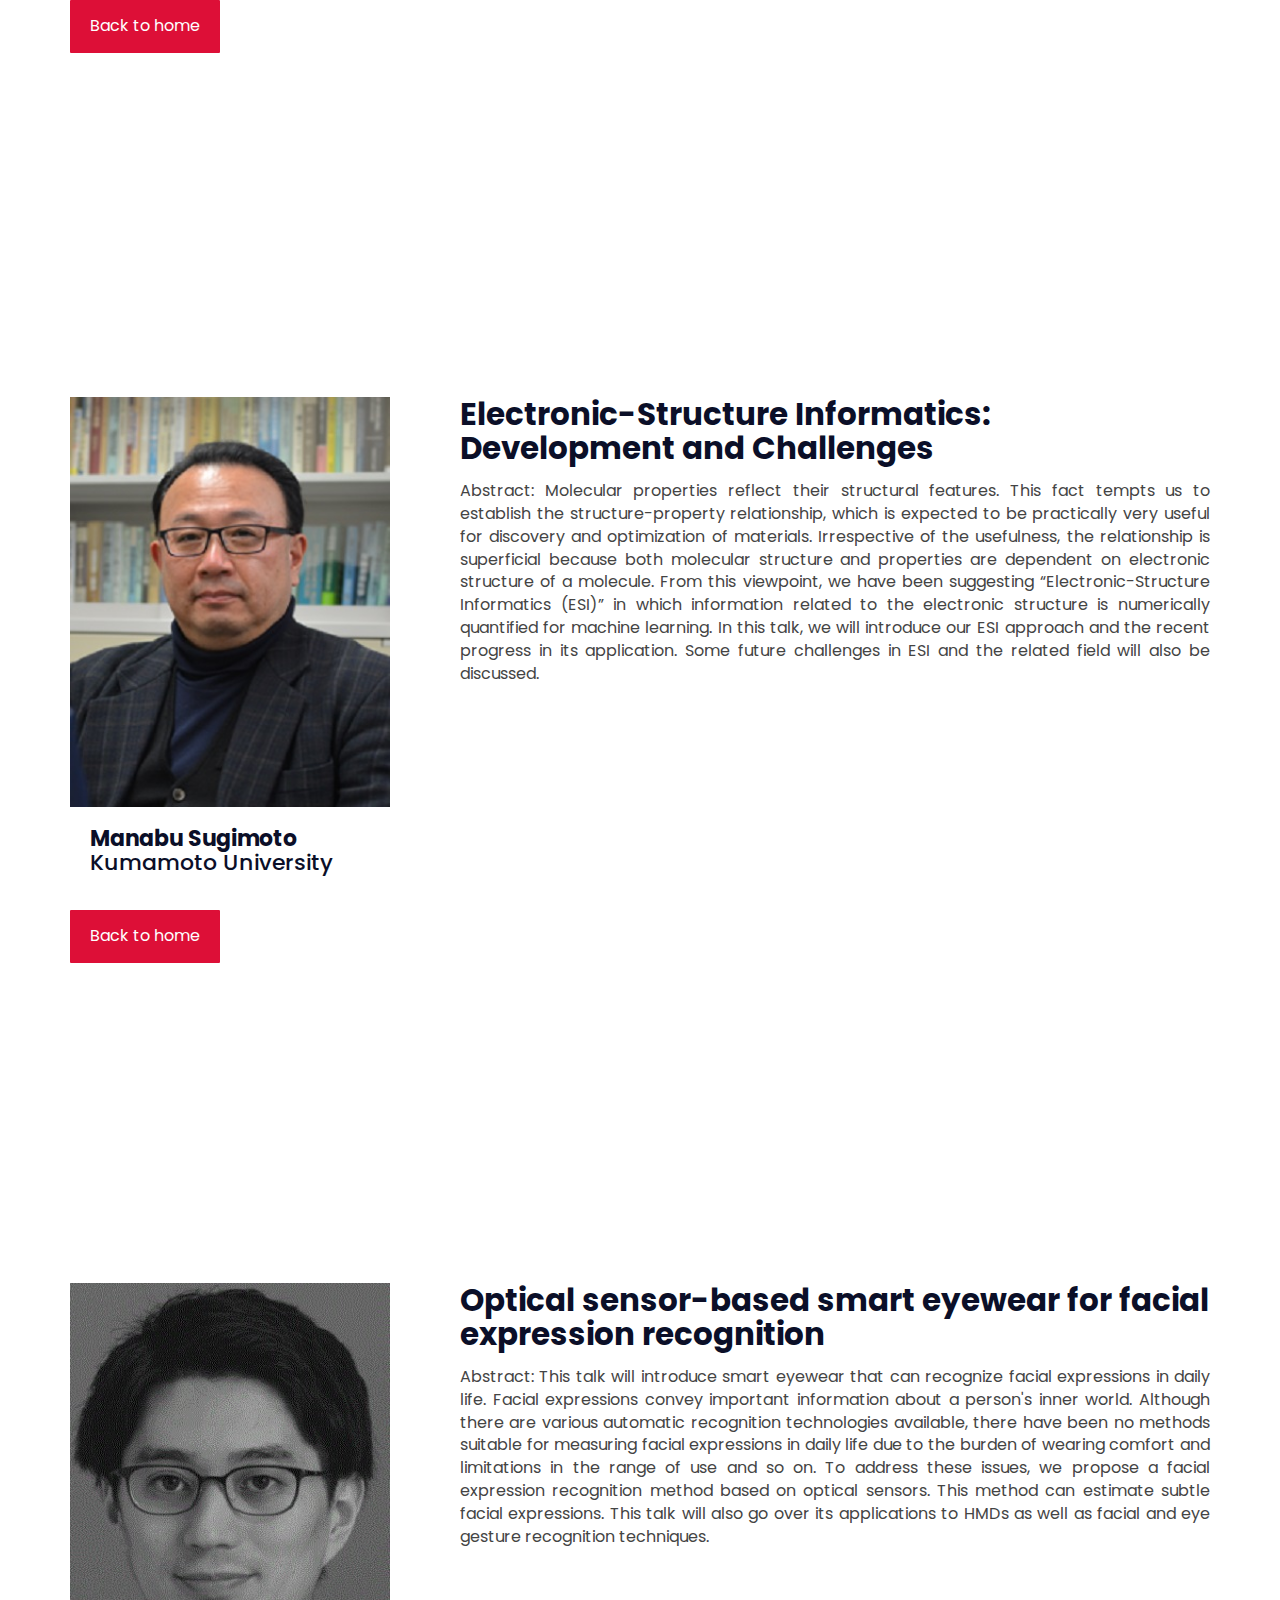
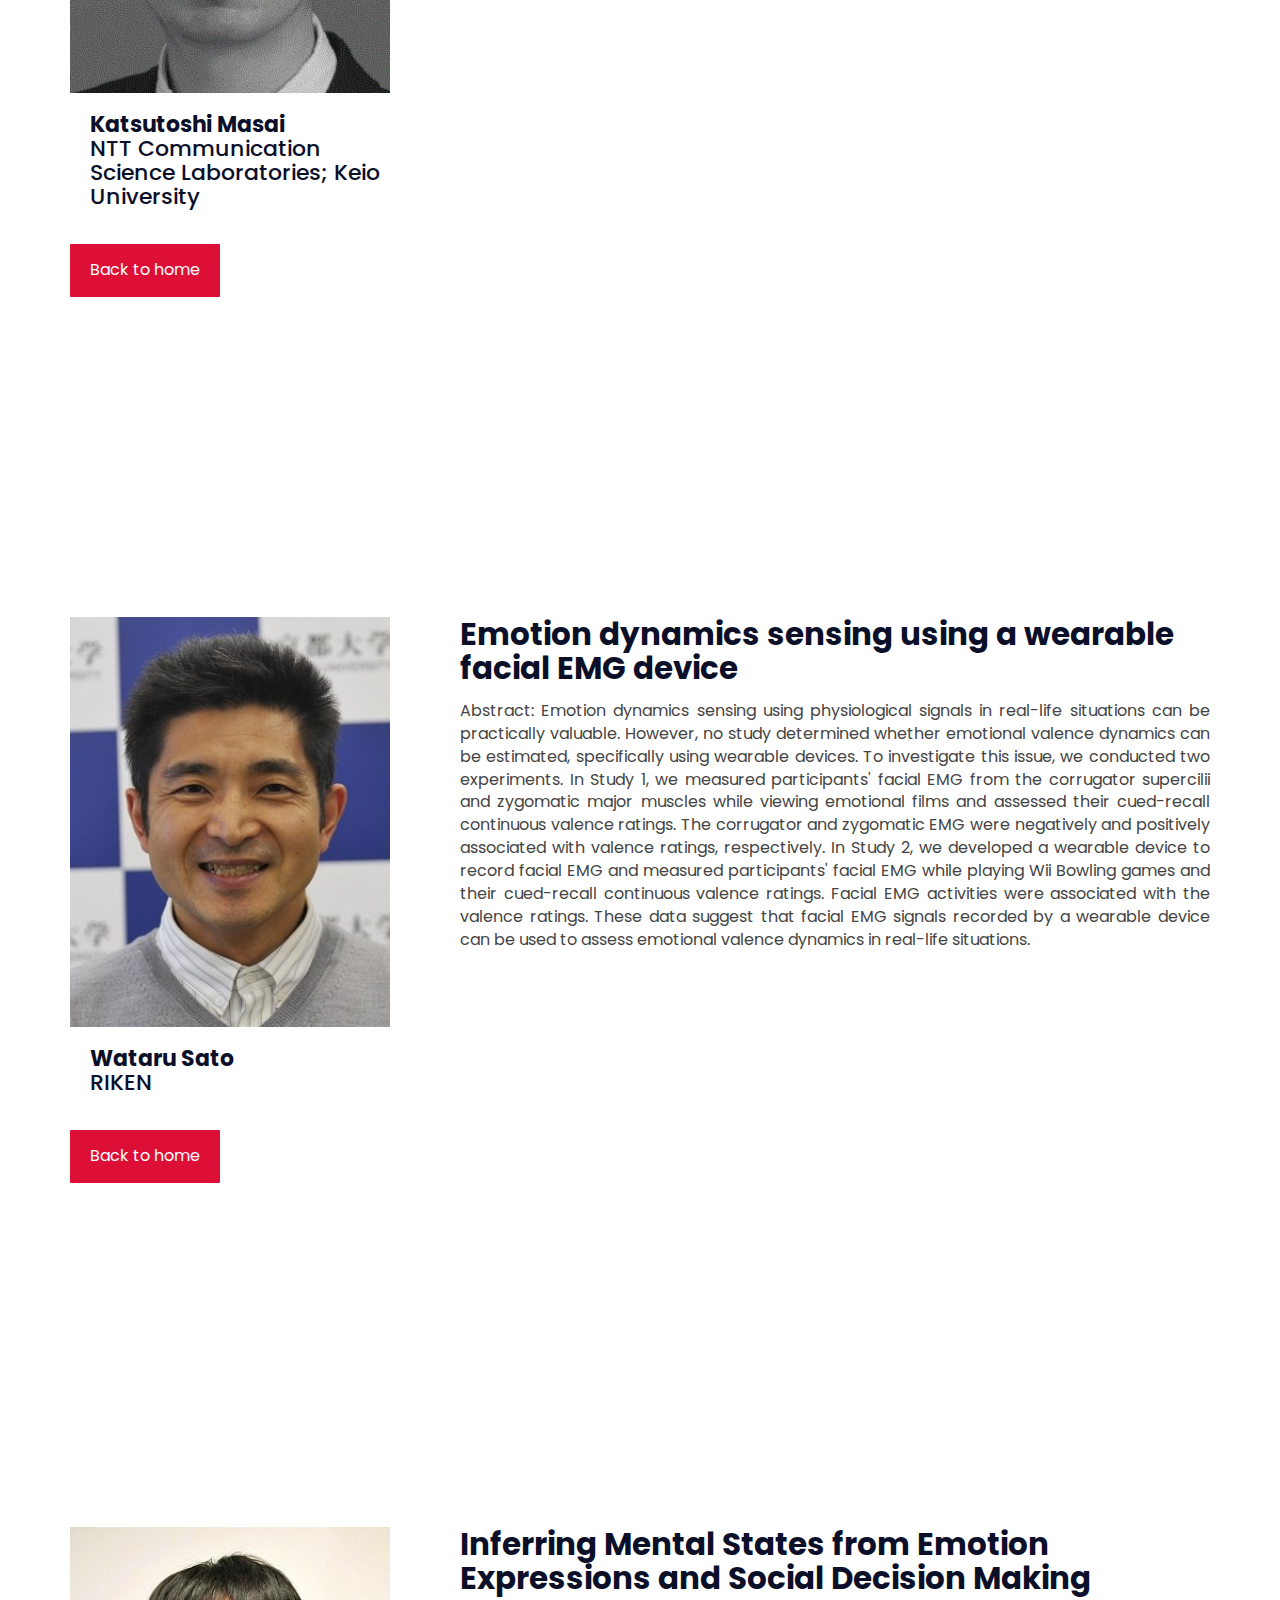
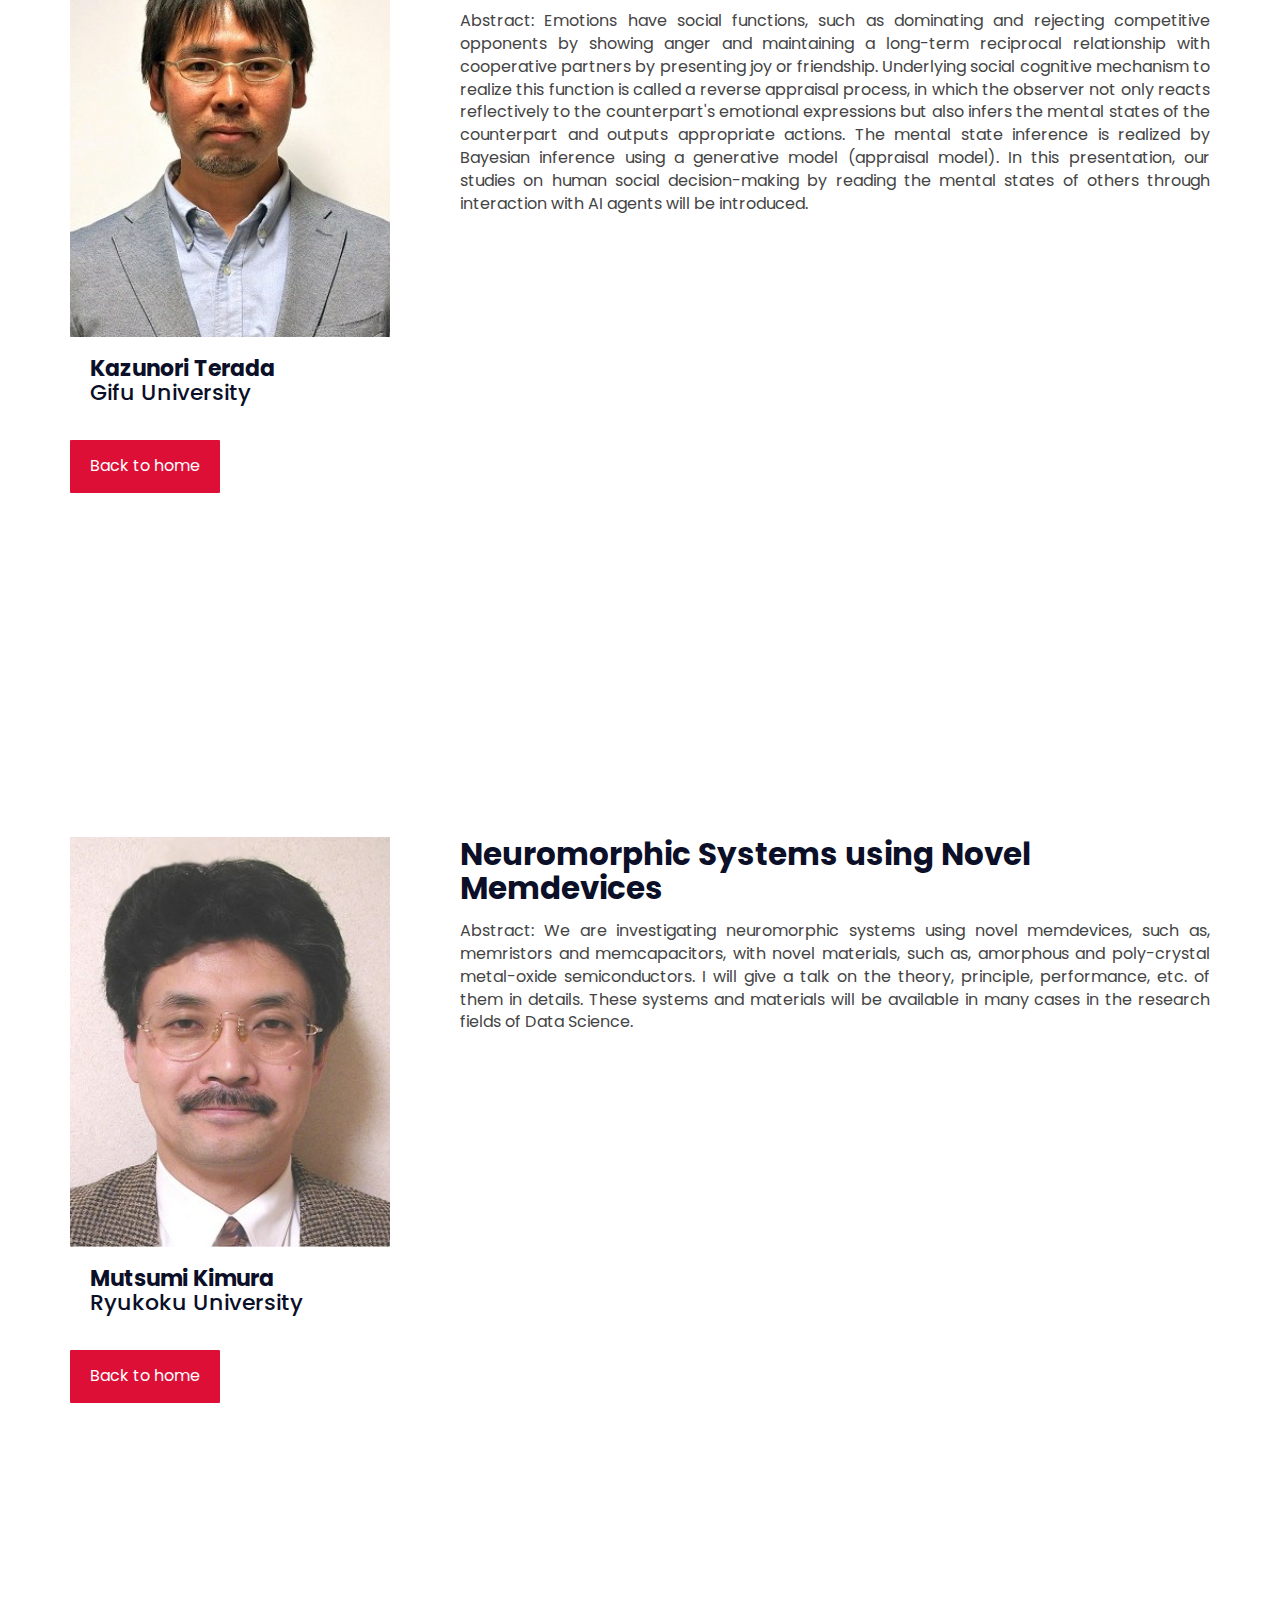
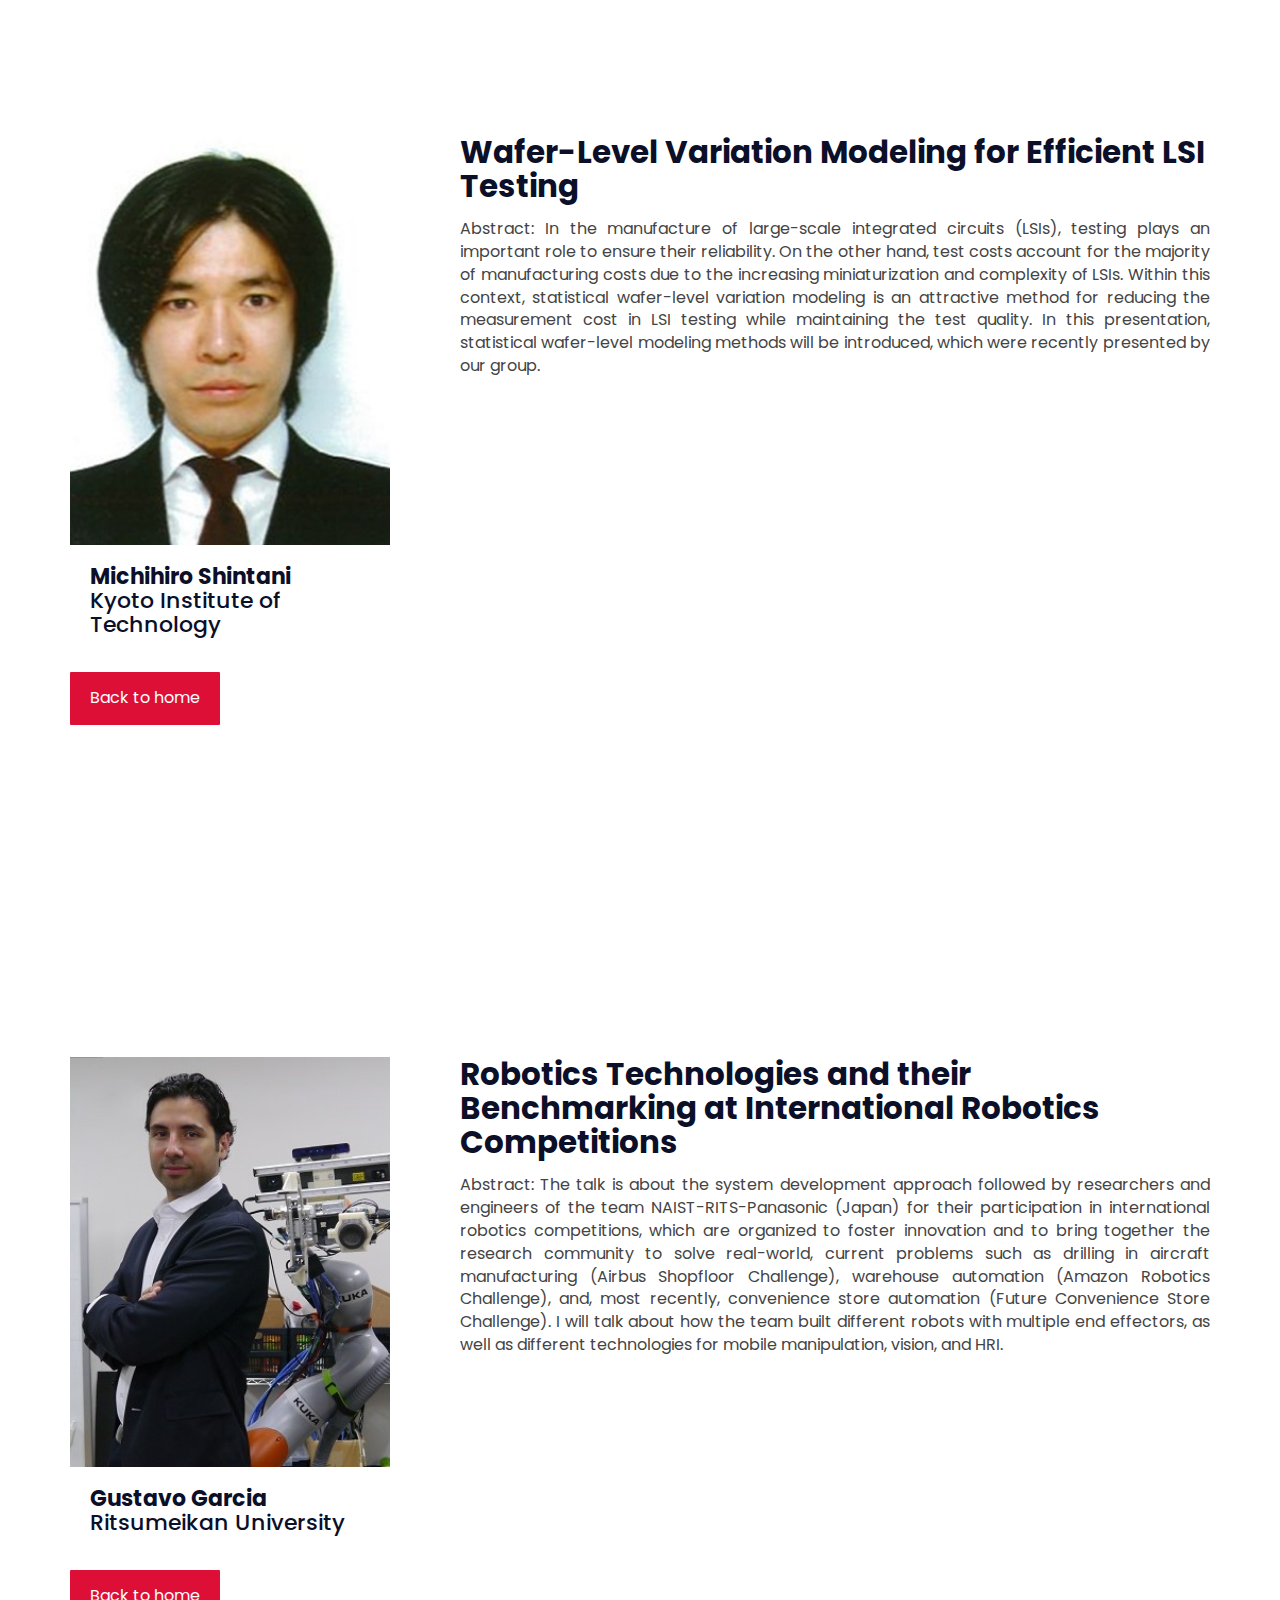
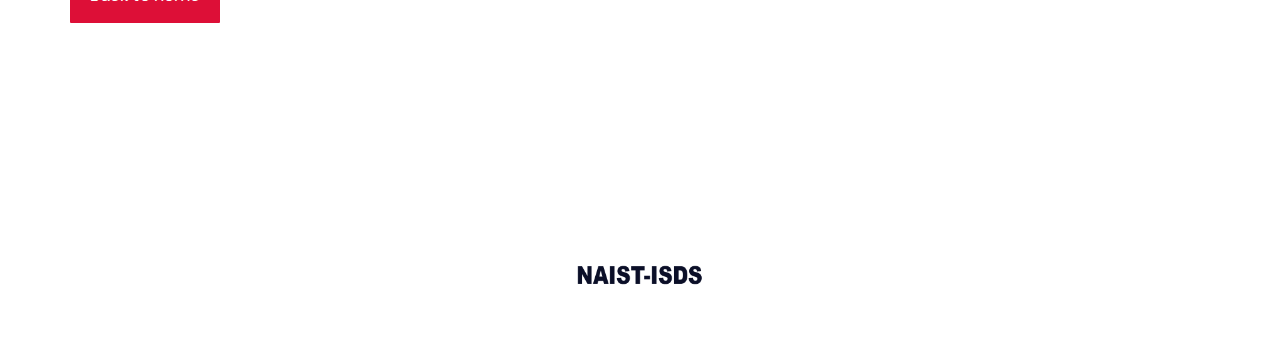
<file: abstracts.html>
<!DOCTYPE html>
<html lang="en">

<head>
  <meta charset="utf-8">
  <meta http-equiv="X-UA-Compatible" content="IE=edge">
  <meta name="viewport" content="width=device-width, initial-scale=1">
  <!-- The above 3 meta tags *must* come first in the head; any other head content must come *after* these tags -->

  <title>2nd NAIST International Symposium on Data Science</title>

  <!-- Google font -->
  <link href="https://fonts.googleapis.com/css?family=Poppins:400,700,900" rel="stylesheet">

  <!-- Bootstrap -->
  <link type="text/css" rel="stylesheet" href="css/bootstrap.min.css" />

  <!-- Owl Carousel -->
  <link type="text/css" rel="stylesheet" href="css/owl.carousel.css" />
  <link type="text/css" rel="stylesheet" href="css/owl.theme.default.css" />

  <!-- Font Awesome Icon -->
  <link rel="stylesheet" href="css/font-awesome.min.css">

  <!-- Custom stlylesheet -->
  <link type="text/css" rel="stylesheet" href="css/style.css" />

  <!-- HTML5 shim and Respond.js for IE8 support of HTML5 elements and media queries -->
  <!-- WARNING: Respond.js doesn't work if you view the page via file:// -->
  <!--[if lt IE 9]>
        <script src="https://oss.maxcdn.com/html5shiv/3.7.3/html5shiv.min.js"></script>
        <script src="https://oss.maxcdn.com/respond/1.4.2/respond.min.js"></script>
      <![endif]-->
</head>

<body>

	
<p><a id="asif"></a></p>
<div class="speakers-profile container ">
    <div class="h-100 row align-items-center">
      <div class="col-sm-4 speaker-img speaker-title">
        <img src="./img/asif.jpg" alt="Hossen Asiful Mustafa" />
        <h3><strong>Hossen Asiful Mustafa</strong><br />Bangladesh University of Engineering and Technology (BUET)</h3>
        <button class="back-btn"><a href="javascript:history.back()">Back to home</a></button>
      </div>
      <div class="col-sm-8 speaker-abstract">
          <h2>Robust Pose-Based Multi-view Gait Recognition using Recurrent Neural Network</h2>
          <p>Abstract: Recognizing individual people from gait is still a challenging problem in computer vision research due to the presence of various covariate factors like varying view angle, change in clothing, walking speed, load carriage, etc. Most of the earlier works are based on human silhouettes which have proven to be efficient in recognition but are not invariant to change in illumination and clothing. In this research, to address this problem, we present a simple yet effective approach for robust gait recognition using a recurrent neural network (RNN). Our network with GRU architecture is very powerful in capturing the temporal dynamics of the human body pose sequence and performing recognition.  The experimental results on challenging CASIA A and CASIA B gait datasets demonstrate that the proposed method has achieved state-of-the-art performance on both single-view and cross-view gait recognition which proves the effectiveness of our method.</p>
      </div>
    </div>
  </div>

<p><a id="arif"></a></p>
<div class="speakers-profile container ">
    <div class="h-100 row align-items-center">
      <div class="col-sm-4 speaker-img speaker-title">
        <img src="./img/arif.jpg" alt="Mohammad Arif Hossain" />
        <h3><strong>Mohammad Arif Hossain</strong><br />JCR Pharmaceuticals Ltd.</h3>
        <button class="back-btn"><a href="javascript:history.back()">Back to home</a></button>
      </div>
      <div class="col-sm-8 speaker-abstract">
          <h2>Generation and Characterization of Motor Neuron Progenitors and Motor Neurons Using Metachromatic Leukodystrophy-Induced Pluripotent Stem Cells</h2>
          <p>Abstract: The pathological consequences of primary storage, autophagy impairment, impaired mitochondrial dynamics, and endoplasmic reticulum (ER) stress on neural cell dysfunction and apoptosis in metachromatic leukodystrophy (MLD) have been poorly elucidated. In the present study, we generated two cell lines of patient-specific-induced pluripotent stem cells (iPSCs) and modeled the progression of pathological events during the differentiation of iPSCs to motor neuron progenitors (MNPs) and mature motor neurons (MNs). The iPS cells were generated from two late-infantile MLD patient-derived skin fibroblasts using electroporation or the Sendai virus. Olig2+ MNPs were generated from both iPSC lines using a combination of small molecules in a chemically defined neural medium. Furthermore, the MNPs could be differentiated into mature MNs, confirmed by RT–PCR and MN markers, including SMI32 and ChAT. The population of MNs was approximately 50% under cultural conditions. Pathological observation of MLD patient-derived iPSCs revealed lysosomal accumulation and impaired autophagy. In addition, both MNPs and MNs derived from MLD-iPSCs showed increased lysosomal collection, dysfunctional autophagy, impaired mitophagy, endoplasmic reticulum (ER) stress, or unfolded protein response (UPR) activation, and premature cellular death.</p>
      </div>
    </div>
  </div>

<p><a id="sugimoto"></a></p>
<div class="speakers-profile container ">
    <div class="h-100 row align-items-center">
      <div class="col-sm-4 speaker-img speaker-title">
        <img src="./img/sugimoto.jpg" alt="Manabu Sugimoto" />
        <h3><strong>Manabu Sugimoto</strong><br />Kumamoto University</h3>
        <button class="back-btn"><a href="javascript:history.back()">Back to home</a></button>
      </div>
      <div class="col-sm-8 speaker-abstract">
          <h2>Electronic-Structure Informatics: Development and Challenges</h2>
          <p>Abstract: Molecular properties reflect their structural features. This fact tempts us to establish the structure-property relationship, which is expected to be practically very useful for discovery and optimization of materials. Irrespective of the usefulness, the relationship is superficial because both molecular structure and properties are dependent on electronic structure of a molecule. From this viewpoint, we have been suggesting “Electronic-Structure Informatics (ESI)” in which information related to the electronic structure is numerically quantified for machine learning. In this talk, we will introduce our ESI approach and the recent progress in its application. Some future challenges in ESI and the related field will also be discussed.</p>
      </div>
    </div>
  </div>

<p><a id="masai"></a></p>
<div class="speakers-profile container ">
    <div class="h-100 row align-items-center">
      <div class="col-sm-4 speaker-img speaker-title">
        <img src="./img/masai.jpeg" alt="Katsutoshi Masai" />
        <h3><strong>Katsutoshi Masai</strong><br />NTT Communication Science Laboratories; Keio University</h3>
        <button class="back-btn"><a href="javascript:history.back()">Back to home</a></button>
      </div>
      <div class="col-sm-8 speaker-abstract">
          <h2>Optical sensor-based smart eyewear for facial expression recognition</h2>
          <p>Abstract: This talk will introduce smart eyewear that can recognize facial expressions in daily life. Facial expressions convey important information about a person's inner world. Although there are various automatic recognition technologies available, there have been no methods suitable for measuring facial expressions in daily life due to the burden of wearing comfort and limitations in the range of use and so on. To address these issues, we propose a facial expression recognition method based on optical sensors. This method can estimate subtle facial expressions. This talk will also go over its applications to HMDs as well as facial and eye gesture recognition techniques.</p>
      </div>
    </div>
  </div>

<p><a id="sato"></a></p>
<div class="speakers-profile container ">
    <div class="h-100 row align-items-center">
      <div class="col-sm-4 speaker-img speaker-title">
        <img src="./img/sato.jpg" alt="Wataru Sato" />
        <h3><strong>Wataru Sato</strong><br />RIKEN</h3>
        <button class="back-btn"><a href="javascript:history.back()">Back to home</a></button>
      </div>
      <div class="col-sm-8 speaker-abstract">
          <h2>Emotion dynamics sensing using a wearable facial EMG device</h2>
          <p>Abstract: Emotion dynamics sensing using physiological signals in real-life situations can be practically valuable. However, no study determined whether emotional valence dynamics can be estimated, specifically using wearable devices. To investigate this issue, we conducted two experiments. In Study 1, we measured participants' facial EMG from the corrugator supercilii and zygomatic major muscles while viewing emotional films and assessed their cued-recall continuous valence ratings. The corrugator and zygomatic EMG were negatively and positively associated with valence ratings, respectively. In Study 2, we developed a wearable device to record facial EMG and measured participants' facial EMG while playing Wii Bowling games and their cued-recall continuous valence ratings. Facial EMG activities were associated with the valence ratings. These data suggest that facial EMG signals recorded by a wearable device can be used to assess emotional valence dynamics in real-life situations.</p>
      </div>
    </div>
  </div>

<p><a id="terada"></a></p>
<div class="speakers-profile container ">
    <div class="h-100 row align-items-center">
      <div class="col-sm-4 speaker-img speaker-title">
        <img src="./img/terada.jpg" alt="Kazunori Terada" />
        <h3><strong>Kazunori Terada</strong><br />Gifu University</h3>
        <button class="back-btn"><a href="javascript:history.back()">Back to home</a></button>
      </div>
      <div class="col-sm-8 speaker-abstract">
          <h2>Inferring Mental States from Emotion Expressions and Social Decision Making</h2>
          <p>Abstract: Emotions have social functions, such as dominating and rejecting competitive opponents by showing anger and maintaining a long-term reciprocal relationship with cooperative partners by presenting joy or friendship. Underlying social cognitive mechanism to realize this function is called a reverse appraisal process, in which the observer not only reacts reflectively to the counterpart's emotional expressions but also infers the mental states of the counterpart and outputs appropriate actions. The mental state inference is realized by Bayesian inference using a generative model (appraisal model). In this presentation, our studies on human social decision-making by reading the mental states of others through interaction with AI agents will be introduced.</p>
      </div>
    </div>
  </div>

<p><a id="kimura"></a></p>
<div class="speakers-profile container ">
    <div class="h-100 row align-items-center">
      <div class="col-sm-4 speaker-img speaker-title">
        <img src="./img/kimura.jpg" alt="Mutsumi Kimura" />
        <h3><strong>Mutsumi Kimura</strong><br />Ryukoku University</h3>
        <button class="back-btn"><a href="javascript:history.back()">Back to home</a></button>
      </div>
      <div class="col-sm-8 speaker-abstract">
          <h2>Neuromorphic Systems using Novel Memdevices</h2>
          <p>Abstract: We are investigating neuromorphic systems using novel memdevices, such as, memristors and memcapacitors, with novel materials, such as, amorphous and poly-crystal metal-oxide semiconductors. I will give a talk on the theory, principle, performance, etc. of them in details. These systems and materials will be available in many cases in the research fields of Data Science.</p>
      </div>
    </div>
  </div>

<p><a id="shintani"></a></p>
<div class="speakers-profile container ">
    <div class="h-100 row align-items-center">
      <div class="col-sm-4 speaker-img speaker-title">
        <img src="./img/shintani.jpg" alt="Michihiro Shintani" />
        <h3><strong>Michihiro Shintani</strong><br />Kyoto Institute of Technology</h3>
        <button class="back-btn"><a href="javascript:history.back()">Back to home</a></button>
      </div>
      <div class="col-sm-8 speaker-abstract">
          <h2>Wafer-Level Variation Modeling for Efficient LSI Testing</h2>
          <p>Abstract: In the manufacture of large-scale integrated circuits (LSIs), testing plays an important role to ensure their reliability. On the other hand, test costs account for the majority of manufacturing costs due to the increasing miniaturization and complexity of LSIs. Within this context, statistical wafer-level variation modeling is an attractive method for reducing the measurement cost in LSI testing while maintaining the test quality.  In this presentation, statistical wafer-level modeling methods will be introduced, which were recently presented by our group.</p>
      </div>
    </div>
  </div>

<p><a id="tavo"></a></p>
<div class="speakers-profile container ">
    <div class="h-100 row align-items-center">
      <div class="col-sm-4 speaker-img speaker-title">
        <img src="./img/tavo.jpg" alt="Gustavo Garcia" />
        <h3><strong>Gustavo Garcia</strong><br />Ritsumeikan University</h3>
        <button class="back-btn"><a href="javascript:history.back()">Back to home</a></button>
      </div>
      <div class="col-sm-8 speaker-abstract">
          <h2>Robotics Technologies and their Benchmarking at International Robotics Competitions</h2>
          <p>Abstract: The talk is about the system development approach followed by researchers and engineers of the team NAIST-RITS-Panasonic (Japan) for their participation in international robotics competitions, which are organized to foster innovation and to bring together the research community to solve real-world, current problems such as drilling in aircraft manufacturing (Airbus Shopfloor Challenge), warehouse automation (Amazon Robotics Challenge), and, most recently, convenience store automation (Future Convenience Store Challenge). I will talk about how the team built different robots with multiple end effectors, as well as different technologies for mobile manipulation, vision, and HRI.</p>
      </div>
    </div>
  </div>



  <!-- Footer -->
<footer id="footer">
  <!-- container -->
  <div class="container">
    <!-- row -->
    <div class="row">

      <!-- footer logo -->
      <div class="col-md-4 col-md-push-4">
        <div class="footer-brand">
          <a class="logo" href="index.html">
            <img class="logo-img" src="./img/logo.png" alt="logo">
          </a>
        </div>
      </div>
      <!-- /footer logo -->

    </div> 
    <!-- /row -->
  </div>
  <!-- /container -->
</footer>
<!-- /Footer -->
  
	<!-- jQuery Plugins -->
	<script src="js/jquery.min.js"></script>
	<script src="js/bootstrap.min.js"></script>
	<script src="js/jquery.waypoints.min.js"></script>
	<script src="js/owl.carousel.min.js"></script>
	<script src="js/jquery.stellar.min.js"></script>
	<!-- <script src="https://maps.googleapis.com/maps/api/js?v=3.exp&sensor=false"></script> -->
	<!-- <script src="js/google-map.js"></script> -->
	<script src="js/jquery.countTo.js"></script>
	<script src="js/main.js"></script>

</body>

</html>
</file>
<file: css/style.css>
/*
Template Name: Event HTML TEMPLATE
Author: yaminncco

Colors:
	Body 		  : #444
	Headers 	: #0b0f28
	Primary 	: #dd0a37
	Dark 		  : #000
	Grey 		  : #F9F9FA #DADADA

Fonts:

Table OF Contents
------------------------------------
GENERAL
LOGO
NAVIGATION
HOME
ABOUT
GALERY
SPEAKERS
EVENTS
SPONSORS
CONTACT
CTA
FOOTER
BLOG
RESPONSIVE
------------------------------------*/

/*=========================================================
	GENERAL
===========================================================*/

/*----------------------------*\
	typography
\*----------------------------*/

body {
  font-family: 'Poppins', sans-serif;
  font-size: 16px;
  color: #444;
  height: 100%;
}

h1, h2, h3, h4, h5, h6 {
  margin: 0px 0px 15px;
  color: #0b0f28;
  font-weight: 700;
}

h1 {
  font-size: 43px;
}

h2 {
  font-size: 31px;
}

h3 {
  font-size: 22px;
}

h4 {
  font-size: 16px;
}

.lead {
  font-size: 20px;
}

a {
  color: #0b0f28;
  -webkit-transition: 0.3s color;
  transition: 0.3s color;
}

a:hover, a:focus {
  text-decoration: none;
  outline: none;
  color: #dd0a37;
}

ul, ol {
  margin: 0;
  padding: 0;
  list-style: none
}

.main-btn {
  display: inline-block;
  padding: 14px 50px;
  background: #dd0a37;
  color: #FFF;
  text-transform: uppercase;
  border: none;
  border-radius: 2px;
  -webkit-transition: 0.3s all;
  transition: 0.3s all;
}

.main-btn:hover, .main-btn:focus {
  color: #FFF;
  opacity: 0.8;
}

.input {
  height: 40px;
  width: 100%;
  border: 2px solid #dadada;
  padding: 0px 15px;
  border-radius: 2px;
  -webkit-transition: 0.3s border;
  transition: 0.3s border;
}

textarea.input {
  height: 90px;
  padding: 15px;
}

.input:focus {
  border-color: #dd0a37;
}

/*----------------------------*\
	Section
\*----------------------------*/

.section {
  position: relative;
  padding: 90px 0px;
}

.section-bg {
  position: absolute;
  left: 0;
  top: 0;
  right: 0;
  bottom: 0;
  background-size: cover;
  z-index: -1;
}

.section-title {
  text-align: center;
  margin-bottom: 60px;
}

.section-title .title {
  position: relative;
  text-transform: capitalize;
  font-weight: 900;
  font-size: 42px;
  overflow: hidden;
}

.section-title .title>span {
  -webkit-transform: translateY(100%);
  -ms-transform: translateY(100%);
  transform: translateY(100%);
  display: inline-block;
  z-index: 10;
  -webkit-transition: 0.6s;
  transition: 0.6s;
}

.section-title .title>span.appear {
  -webkit-transform: translateY(0%);
  -ms-transform: translateY(0%);
  transform: translateY(0%);
}

/*=========================================================
	LOGO
===========================================================*/

.navbar-brand {
  padding: 0;
  margin: 15px 0px;
}

.navbar-brand .logo {
  display: inline-block;
}

.navbar-brand .logo>img {
  max-height: 50px;
}

@media only screen and (max-width: 767px) {
  .navbar-brand {
    margin: 15px 15px;
  }
}

#header.transparent-navbar:not(.fixed-navbar) .navbar-brand .logo .logo-img {
  display: none;
}

#header.fixed-navbar .navbar-brand .logo .logo-alt-img {
  display: none;
}

#header:not(.transparent-navbar) .navbar-brand .logo .logo-alt-img {
  display: none;
}

/*=========================================================
	NAVIGATION
===========================================================*/

#header {
  position: relative;
  background-color: #FFF;
  border-bottom: 1px solid #0000001a;
  z-index: 80;
  -webkit-transition: 0.3s all;
  transition: 0.3s all;
}

#header.transparent-navbar {
  position: absolute;
  left: 0;
  right: 0;
  top: 0;
  background-color: transparent;
  border-bottom: 1px solid #DADADA30;
}

#header.fixed-navbar {
  position: fixed !important;
  left: 0;
  right: 0;
  top: 0;
  background: #FFF;
  -webkit-box-shadow: 0px 0px 3px #0003;
  box-shadow: 0px 0px 3px #0003;
  border-bottom: none;
  -webkit-animation: slide-in 0.3s;
  animation: slide-in 0.3s;
}

@-webkit-keyframes slide-in {
  from {
    -webkit-transform: translateY(-100%);
    transform: translateY(-100%);
  }
  to {
    -webkit-transform: translateY(0%);
    transform: translateY(0%);
  }
}

@keyframes slide-in {
  from {
    -webkit-transform: translateY(-100%);
    transform: translateY(-100%);
  }
  to {
    -webkit-transform: translateY(0%);
    transform: translateY(0%);
  }
}

.main-nav li a {
  position: relative;
  padding: 30px 15px;
  color: #0b0f28;
  text-transform: uppercase;
  -webkit-transition: 0.3s all;
  transition: 0.3s all;
}

#header.transparent-navbar .main-nav li a {
  color: #FFF;
}

#header.fixed-navbar .main-nav li a {
  color: #0b0f28;
}

.main-nav li.active a:after {
  content: "";
  height: 3px;
  position: absolute;
  bottom: -3px;
  width: 100%;
  left: 0;
  background: #dd0a37;
}

.main-nav li a:hover, .main-nav li a:focus {
  background-color: transparent;
  color: #dd0a37;
}

#header.transparent-navbar .main-nav li a:hover {
  color: #dd0a37;
}

.navbar-toggle {
  display: none;
  height: 50px;
  width: 50px;
  text-align: center;
  line-height: 50px;
  margin: 15px;
  padding: 0;
  font-size: 32px;
  color: #0b0f28;
}

#header.transparent-navbar .navbar-toggle {
  color: #FFF;
}

#header.fixed-navbar .navbar-toggle {
  color: #0b0f28 !important;
}

/* Mobile nav */

@media only screen and (max-width: 767px) {
  .main-nav {
    margin: 0px -15px;
    max-height: 0;
    overflow-y: scroll;
    background-color: #FFF;
    -webkit-transition: 0.3s all;
    transition: 0.3s all;
  }
  .main-nav.open {
    max-height: 500px;
  }
  .main-nav li.active a:after {
    display: none;
  }
  #header.transparent-navbar .main-nav li a {
    color: #0b0f28;
  }
  .main-nav li a:hover, .main-nav li a:focus, .main-nav li.active a {
    background-color: #dd0a37;
    color: #fff !important;
  }
  .navbar-toggle {
    display: block;
  }
}

/*=========================================================
	HOME
===========================================================*/

#home {
  height: 100vh;
  position: relative;
}

#home .home-wrapper {
  position: absolute;
  top: 50%;
  left: 0;
  right: 0;
  text-align: center;
  -webkit-transform: translateY(-50%);
  -ms-transform: translateY(-50%);
  transform: translateY(-50%);
}

.home-content h1 {
  text-transform: capitalize;
  font-weight: 900;
  color: #FFF;
}

.home-content h4 {
  color: #FFF;
}

#page-wrapper {
  background-color: #F9F9FA;
}

.page-wrapper-content {
  text-align: center;
}

/*=========================================================
	ABOUT
===========================================================*/

#numbers {
  margin-top: 60px;
}

.number {
  margin-bottom: 30px;
}

.number h3 {
  font-size: 42px;
  margin-bottom: 0px;
  color: #dd0a37;
}

.number p {
  text-transform: uppercase;
  color: #0b0f28;
}

/*=========================================================
	GALERY
===========================================================*/

#galery-owl .owl-item .galery-item {
  opacity: 0.5;
  -webkit-transform: scale(0.9);
  -ms-transform: scale(0.9);
  transform: scale(0.9);
  -webkit-transform-origin: 100% 100%;
  -ms-transform-origin: 100% 100%;
  transform-origin: 100% 100%;
  -webkit-transition: 0.6s opacity, 0.6s -webkit-transform;
  transition: 0.6s opacity, 0.6s -webkit-transform;
  transition: 0.6s transform, 0.6s opacity;
  transition: 0.6s transform, 0.6s opacity, 0.6s -webkit-transform;
}

#galery-owl.owl-theme .owl-item.active+.owl-item .galery-item {
  -webkit-transform-origin: 0% 100%;
  -ms-transform-origin: 0% 100%;
  transform-origin: 0% 100%;
}

#galery-owl.owl-theme .owl-item.active .galery-item {
  opacity: 1;
  -webkit-transform: scale(1);
  -ms-transform: scale(1);
  transform: scale(1);
}

#galery-owl.owl-theme .owl-nav {
  margin-top: 0px;
}

#galery-owl.owl-theme .owl-nav [class*='owl-'] {
  position: absolute;
  top: 50%;
  -webkit-transform: translateY(-50%);
  -ms-transform: translateY(-50%);
  transform: translateY(-50%);
  background: transparent;
  color: #dd0a37;
  width: 90px;
  height: 90px;
  line-height: 90px;
  font-size: 40px;
  border-radius: 50%;
  padding: 0;
  margin: 0;
}

#galery-owl.owl-theme .owl-prev {
  left: 15px;
}

#galery-owl.owl-theme .owl-next {
  right: 15px;
}

/*=========================================================
	SPEAKERS
===========================================================*/

#speakers {
  background-color: #F9F9FA;
}

.speaker {
  position: relative;
  cursor: pointer;
  margin-bottom: 30px;
}

.speaker:after {
  content: "";
  position: absolute;
  left: 0;
  top: 0;
  bottom: 0;
  right: 0;
  background-color: #000;
  opacity: 0;
  -webkit-transition: 0.3s all;
  transition: 0.3s all;
}

.speaker:hover:after {
  opacity: 0.8;
}

.speaker .speaker-img>img {
  width: 100%
}

.speaker .speaker-body {
  position: absolute;
  bottom: 60px;
  left: 0;
  right: 0;
}

.speaker .speaker-content {
  position: relative;
  padding: 30px;
  background: #dd0a37;
  text-align: right;
  z-index: 20;
}

.speaker .speaker-content>h2 {
  color: #FFF;
}

.speaker .speaker-content>span {
  color: #fff;
}

.speaker .speaker-social {
  position: absolute;
  top: 0;
  right: 0;
  -webkit-transform: translateY(0%);
  -ms-transform: translateY(0%);
  transform: translateY(0%);
  z-index: 5;
  -webkit-transition: 0.3s all;
  transition: 0.3s all;
}

.speaker .speaker-social>a {
  display: inline-block;
  width: 40px;
  height: 40px;
  line-height: 40px;
  text-align: center;
  color: #FFF;
  background: #dd0a37;
  z-index: 15;
  -webkit-transition: 0.3s opacity;
  transition: 0.3s opacity;
}

.speaker .speaker-social a+a {
  margin-left: -4px;
  border-left: 1px solid #f8f8ff33;
}

.speaker .speaker-social a:hover {
  opacity: 0.8;
}

.speaker:hover .speaker-social {
  -webkit-transform: translateY(-100%);
  -ms-transform: translateY(-100%);
  transform: translateY(-100%);
}

/*----------------------------*\
	Speaker Invidual Page
\*----------------------------*/

.speakers-profile.container {
  display: flex;
  justify-content: center;
  align-items: center;
  height: 100vh;
}

.speaker-img img {
  width:320px;
  height:410px;
}

.speaker-img h3 {
  padding: 20px;
}

/*----------------------------*\
	Speaker Modal
\*----------------------------*/

.speaker-modal .modal-dialog {
  width: 100%;
  max-width: 970px;
  margin-top: 60px;
  margin-bottom: 60px;
}

.speaker-modal .modal-content {
  border: none;
  border-radius: 2px;
  -webkit-box-shadow: none !important;
  box-shadow: none !important;
}

.speaker-modal .speaker-modal-close {
  position: absolute;
  right: -15px;
  top: -15px;
  width: 60px;
  height: 60px;
  line-height: 60px;
  text-align: center;
  background-color: #dd0a37 !important;
  border-radius: 50%;
  padding: 0;
  color: #FFF;
  border: none;
  font-size: 24px;
  z-index: 50;
}

.speaker-modal .speaker-modal-close:after {
  content: "\f00d";
  font-family: FontAwesome;
}

.speaker-modal .modal-body {
  padding: 30px;
}

.speaker-modal .speaker-modal-img>img {
  width: 100%;
}

.speaker-modal .speaker-modal-content .speaker-name {
  display: inline-block;
  margin-right: 15px;
}

.speaker-modal .speaker-modal-content .speaker-job {
  color: #dd0a37;
}

.speaker-modal .speaker-modal-content .speaker-social {
  margin-top: 30px;
  margin-bottom: 30px;
}

.speaker-modal .speaker-modal-content .speaker-social>a {
  display: inline-block;
  width: 30px;
  height: 30px;
  line-height: 30px;
  text-align: center;
  font-size: 14px;
  border-radius: 50%;
  background: #dd0a37;
  color: #fff;
  margin-right: 5px;
  -webkit-transition: 0.3s opacity;
  transition: 0.3s opacity;
}

.speaker-modal .speaker-modal-content .speaker-social>a:hover {
  opacity: 0.8;
}

.speaker-modal .speaker-modal-content .speaker-website {
  margin-top: 30px;
}

.speaker-modal .speaker-modal-content .speaker-events .speaker-event+.speaker-event {
  margin-top: 30px;
}

.speaker-modal .speaker-modal-content .speaker-events .speaker-event>span {
  display: block;
  margin-bottom: 10px;
  font-size: 12px;
}

.speaker-modal .speaker-modal-content .speaker-events .speaker-event>span strong {
  color: #dd0a37;
}

/*=========================================================
	EVENTS
===========================================================*/

.event {
  position: relative;
}

.event+.event {
  margin-top: 60px;
}

.event:after {
  content: "";
  position: absolute;
  left: 60px;
  top: 0px;
  bottom: 0px;
  width: 4px;
  background-color: #dd0a37;
}

.event:last-child:after {
  height: 60px;
}

.event+.event:before {
  content: "";
  position: absolute;
  left: 60px;
  height: 60px;
  top: -60px;
  width: 4px;
  background-color: #dd0a37;
}

.event .event-day {
  position: absolute;
  left: 0;
  top: 0;
  width: 120px;
  height: 120px;
  border-radius: 50%;
  background: #dd0a37;
  z-index: 10;
}

.event .event-hour {
  position: absolute;
  left: 62px;
  top: 60px;
  width: 30px;
  height: 30px;
  border-radius: 50%;
  background: #dd0a37;
  z-index: 10;
  -webkit-transform: translateX(-50%);
  -ms-transform: translateX(-50%);
  transform: translateX(-50%);
}

.event .event-day>div {
  position: absolute;
  top: 50%;
  left: 0;
  right: 0;
  text-align: center;
  -webkit-transform: translateY(-50%);
  -ms-transform: translateY(-50%);
  transform: translateY(-50%);
}

.event .event-day .day {
  display: block;
  color: #FFF;
  text-transform: uppercase;
  font-weight: 700;
  font-size: 40px;
  line-height: 40px;
}

.event .event-day .year {
  color: #FFF;
  text-transform: uppercase;
  font-size: 12px;
}

.event .event-content {
  padding-left: 160px;
  min-height: 120px;
}

.event .event-time {
  font-size: 14px;
}

.event .event-time i {
  color: #dd0a37;
}

.event .event-content a {
  color: #dd0a37;
}

.download-btn {
  margin-top: 60px;
  text-align: center;
}

/*=========================================================
	SPONSORS
===========================================================*/

.sponsor {
  display: block;
  opacity: 0.5;
  margin-bottom: 30px;
  -webkit-transition: 0.3s opacity;
  transition: 0.3s opacity;
}

.sponsor:hover {
  opacity: 1;
}

.sponsor>img {
  width: 100%;
}

/*=========================================================
	CONTACT
===========================================================*/

#contact.section {
  padding-bottom: 0px;
}

.contact {
  text-align: center;
  margin-bottom: 30px;
}

.contact h3 {
  color: #dd0a37;
}

#map {
  height: 380px;
  margin-top: 60px;
}

/*=========================================================
	CTA
===========================================================*/

.cta-content h2 {
  font-size: 42px;
  color: #FFF;
  text-transform: capitalize;
}

.cta-content p {
  color: #fff;
}

.cta-content .video-play {
  display: inline-block;
  height: 120px;
  width: 120px;
  margin: 0px auto 60px;
  background: #FFF;
  border-radius: 50%;
  text-align: center;
  line-height: 120px;
  font-size: 42px;
  color: #dd0a37;
  cursor: pointer;
}

/*=========================================================
	FOOTER
===========================================================*/

#footer {
  padding: 60px 0px;
}

.footer-brand {
  text-align: center;
}

.footer-brand .logo>img {
  max-height: 50px;
}

.copyright {
  height: 50px;
  line-height: 50px;
}

.contact-social {
  text-align: right;
  margin: 10px 0px;
}

.contact-social a {
  display: inline-block;
  width: 30px;
  height: 30px;
  text-align: center;
  border-radius: 50%;
  background: #dd0a37;
  color: #fff;
  line-height: 30px;
  margin-right: 15px;
  -webkit-transition: 0.3s all;
  transition: 0.3s all;
}

.contact-social a:hover {
  opacity: 0.8;
}

/*=========================================================
	BLOG
===========================================================*/

.blog {
  position: relative;
}

.blog+.blog {
  margin-top: 60px;
}

.blog:last-child {
  margin-bottom: 60px;
}

.blog .blog-img {
  margin-bottom: 30px;
}

.blog .blog-img>img {
  width: 100%;
}

.blog .blog-meta {
  margin-bottom: 30px;
  font-size: 12px;
  text-transform: uppercase;
}

.blog .blog-meta .blog-day {
  display: inline-block;
  margin-right: 15px;
}

.blog .blog-meta .blog-tags {
  display: inline-block;
  text-transform: uppercase;
}

.blog .blog-meta .blog-tags li {
  display: inline-block;
  margin-right: 5px;
}

.blog .blog-meta .blog-tags li:first-child {
  font-weight: 700;
  color: #0b0f28;
}

.blog .blog-content .read-more {
  display: inline-block;
  padding: 7px 14px;
  background: #dd0a37;
  color: #FFF;
  text-transform: uppercase;
  border-radius: 2px;
  margin-top: 15px;
  -webkit-transition: 0.3s all;
  transition: 0.3s all;
}

.blog .blog-content .read-more:hover, .blog .blog-content .read-more:focus {
  opacity: 0.8;
  color: #fff;
}

.blog .blog-share {
  margin: 30px 0px 60px;
}

.blog .blog-share li {
  display: inline-block;
  margin-right: 5px;
}

.blog .blog-share li:first-child {
  line-height: 30px;
  font-weight: 700;
  color: #0b0f28;
}

.blog .blog-share li a {
  display: inline-block;
  width: 30px;
  height: 30px;
  background-color: #dd0a37;
  color: #FFF;
  border-radius: 50%;
  line-height: 30px;
  text-align: center;
  -webkit-transition: 0.3s opacity;
  transition: 0.3s opacity;
}

.blog-share li a:hover {
  opacity: 0.8;
}

.blog .blog-comments .media {
  margin-top: 30px;
}

.blog .blog-comments .media .media-left {
  padding-right: 30px;
}

.blog .blog-comments .media .media-left .media-object {
  width: 90px;
  border-radius: 50%;
}

.blog .blog-comments .media .media-heading {
  margin-bottom: 30px;
}

.blog .blog-comments .media .media-heading h4 {
  margin-bottom: 10px;
}

.blog .blog-comments .media .media-heading .date {
  font-size: 12px;
}

.blog .blog-comments .media .media-heading .reply-btn {
  margin-left: 10px;
  color: #dd0a37;
}

.blog .blog-reply {
  margin-top: 60px;
}

.blog .blog-reply form {
  margin-top: 30px;
}

.blog .blog-reply form .form-group {
  margin-bottom: 30px;
}

/*=========================================================
	RESPONSIVE
===========================================================*/

@media only screen and (max-width: 991px) {
  .contact-social {
    text-align: center;
    margin: 30px 0px;
  }
  .copyright {
    display: block;
    text-align: center;
  }
}

@media only screen and (max-width: 767px) {
  .home-content h1 {
    font-size: 31px;
  }
  .page-wrapper-content h1 {
    font-size: 31px;
  }
  .event .event-day {
    width: 90px;
    height: 90px;
  }
  .event .event-content {
    padding-left: 115px;
  }
  .event .event-day .day {
    font-size: 31px;
    line-height: 31px;
  }
  .event .event-hour {
    left: 47px;
  }
  .event:after {
    left: 45px;
  }
  .event+.event:before {
    left: 45px;
  }
}

@media only screen and (max-width: 480px) {
  [class*='col-xs'] {
    width: 100%;
  }
}


/* Mark was here */

.pro {
  max-width: 300px;
  margin:auto;
  padding: 20px 20px;
}

.pro h3 {
  padding-top: 20px;
  font-weight: 500;
}

.pro h4 {
  font-weight: 500;
  font-size: 16px;
}

.wrapper {
  max-width: 1120px;
  display: flex;
  flex-wrap: wrap;
  align-content: center;
  justify-content: center;

}

button.back-btn {
  background: #dd0f37;
  border: none;
  border-radius: 1px;
  padding: 15px 20px;
}

button.back-btn a {
  color: white;
}

a:hover {
  color:#dd0f37 !important;
  transition-delay: 1s;
}

.speaker-title h3 {
  font-weight: 500;
}

.speaker-abstract p {
  text-align: justify;
}
</file>
